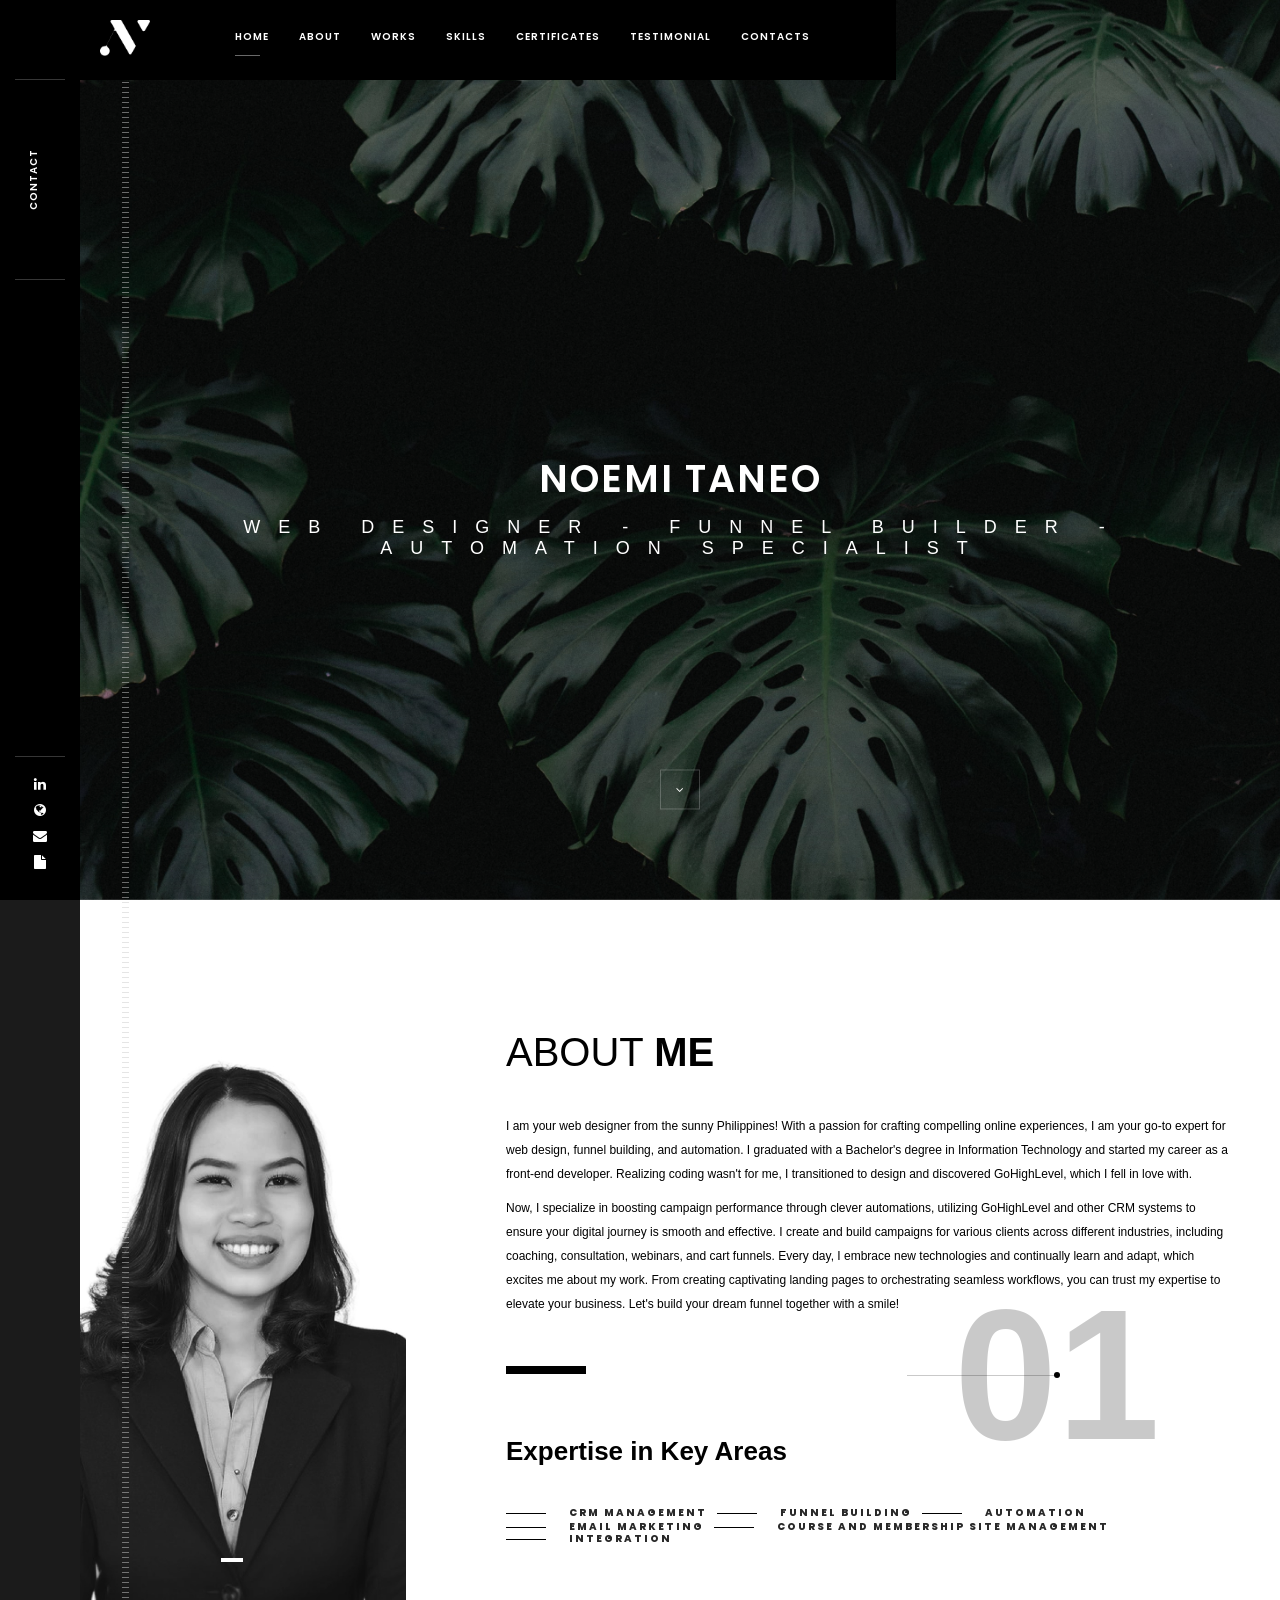
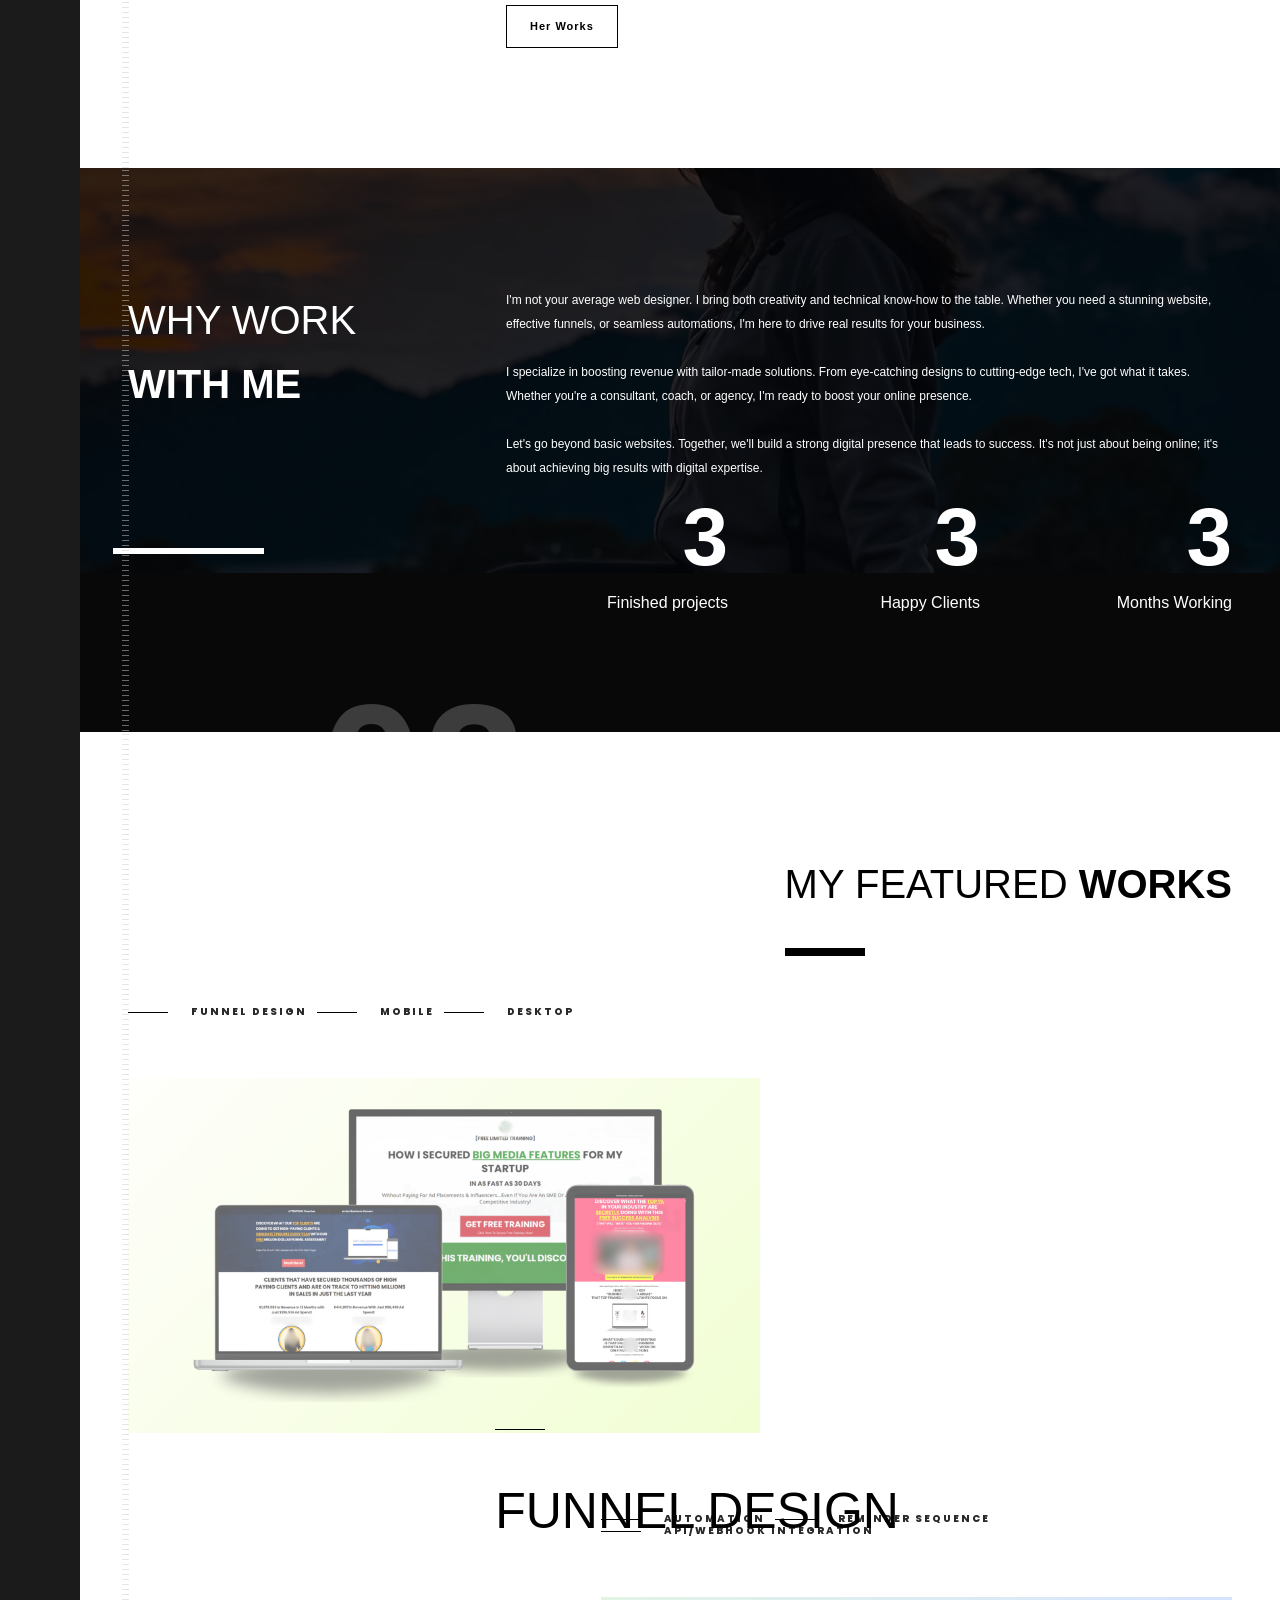
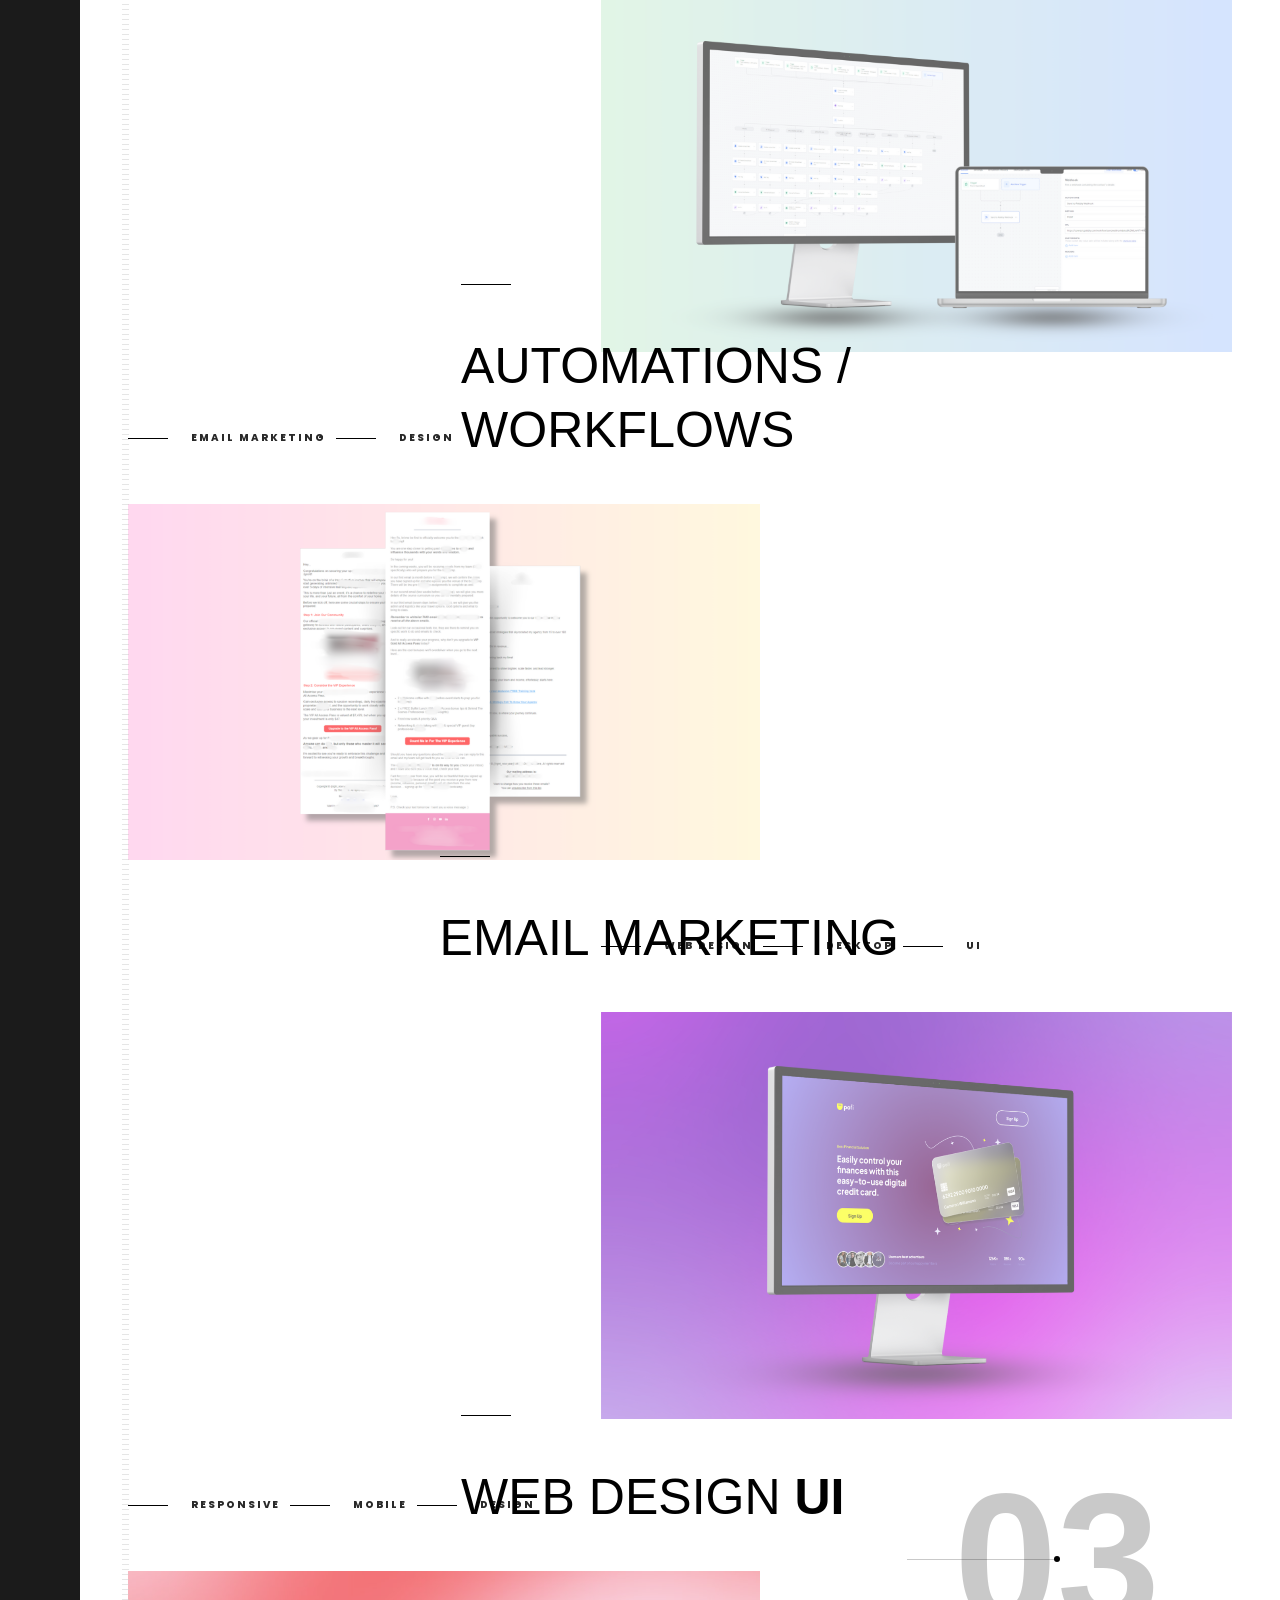
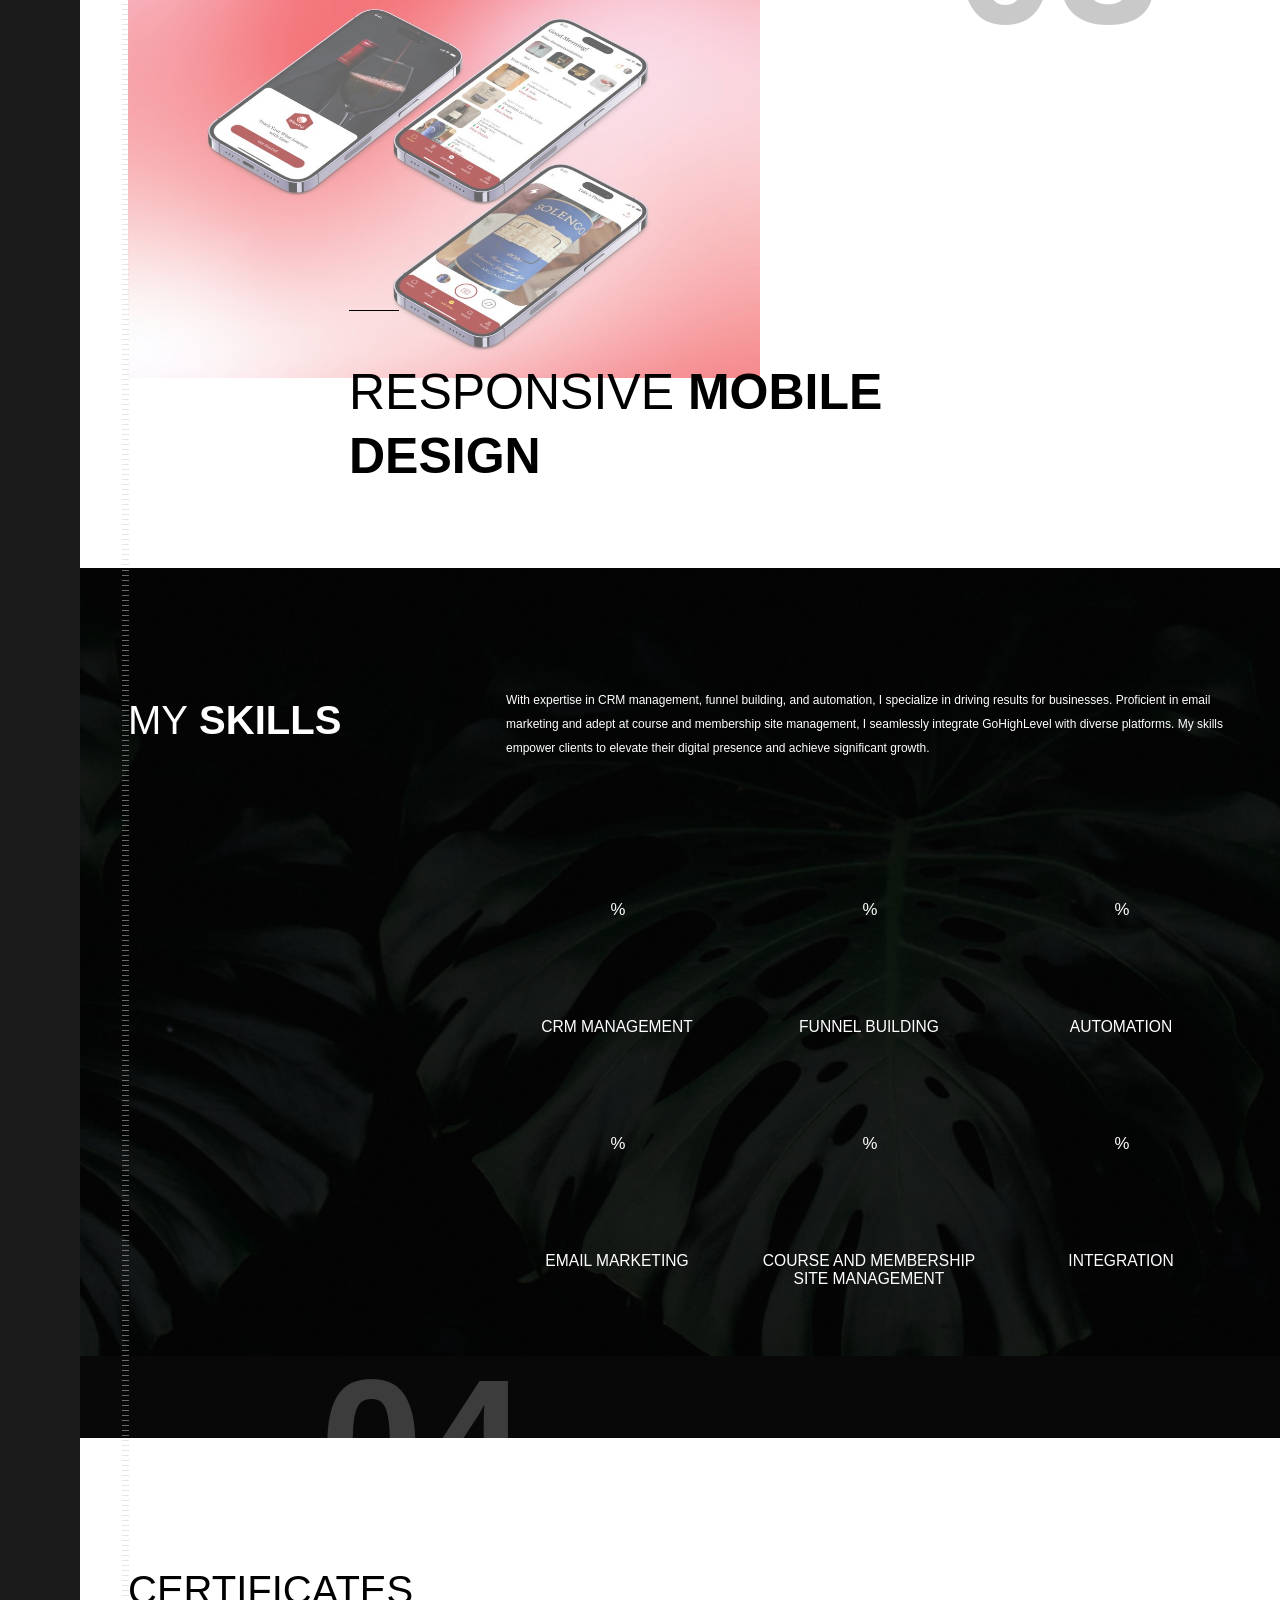
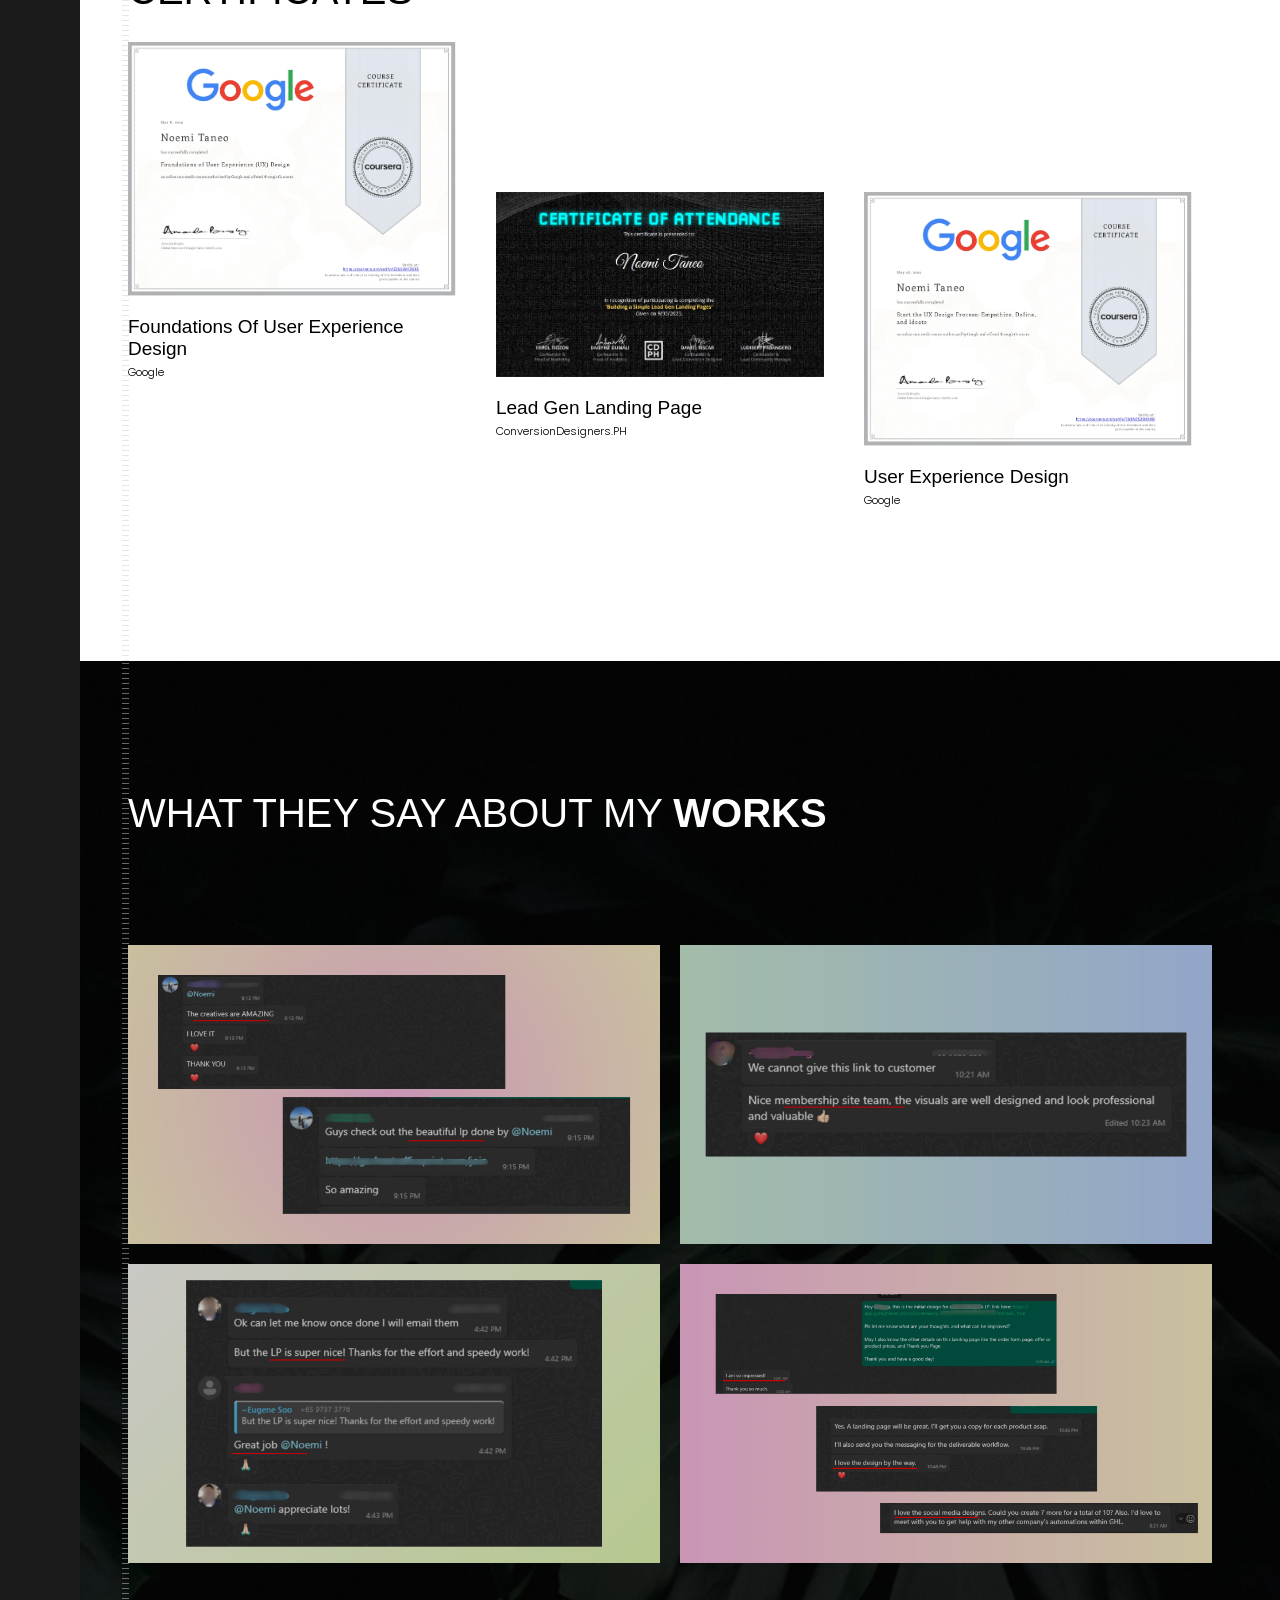
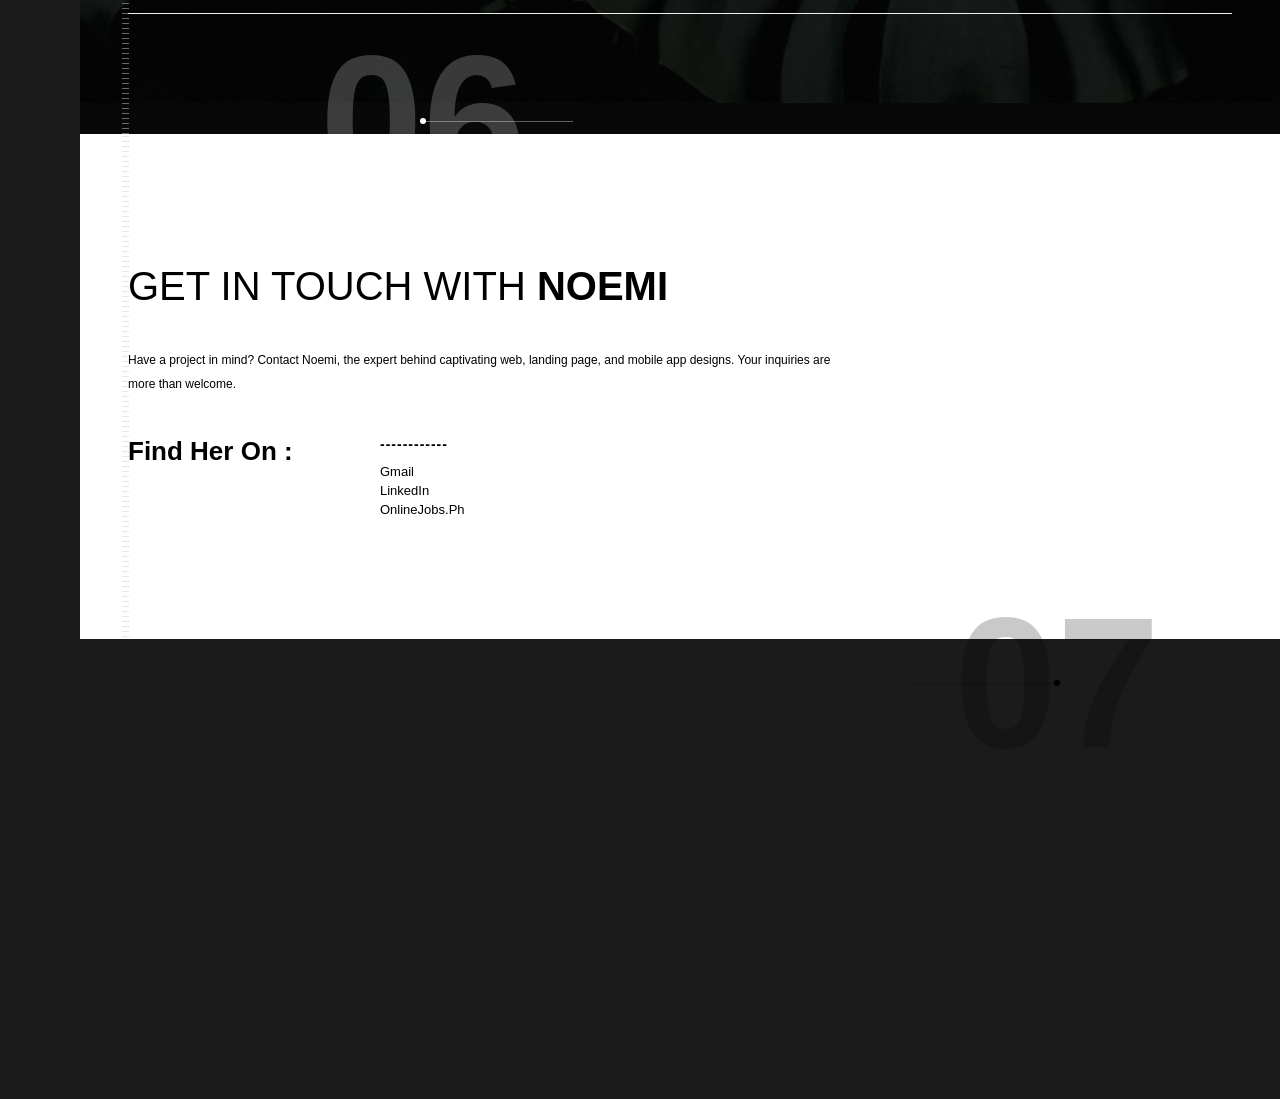
<file: index.html>
<!DOCTYPE html>
<html lang="en">
  <head>
    <!--=============== basic  ===============-->
    <meta charset="UTF-8" />
    <title>Noemi Taneo | Web Designer and Automation Specialist</title>
    <meta
      name="viewport"
      content="width=device-width, initial-scale=1.0, minimum-scale=1.0, maximum-scale=1.0, user-scalable=no"
    />
    <meta name="robots" content="index, follow" />
    <meta name="keywords" content="Web Design, UI Designer, UX Designer, Funnel Builder, Automation Specialist, Gohighlevel, CRM Softwares" />
    <meta name="description" content="" />
    <!--=============== css  ===============-->
    <link type="text/css" rel="stylesheet" href="css/reset.css" />
    <link type="text/css" rel="stylesheet" href="css/plugins.css" />
    <link type="text/css" rel="stylesheet" href="css/style.css" />
    <!--=============== favicons ===============-->
    <link rel="shortcut icon" href="images/my_assets/logo/favicon.png" />
 
    <!-- Google tag (gtag.js) -->
<script async src="https://www.googletagmanager.com/gtag/js?id=G-FYTCQYRSRR"></script>
<script>
  window.dataLayer = window.dataLayer || [];
  function gtag(){dataLayer.push(arguments);}
  gtag('js', new Date());
  gtag('config', 'G-FYTCQYRSRR');
</script>

<!-- Hotjar Tracking Code for my site -->
<script>
    (function(h,o,t,j,a,r){
        h.hj=h.hj||function(){(h.hj.q=h.hj.q||[]).push(arguments)};
        h._hjSettings={hjid:3514133,hjsv:6};
        a=o.getElementsByTagName('head')[0];
        r=o.createElement('script');r.async=1;
        r.src=t+h._hjSettings.hjid+j+h._hjSettings.hjsv;
        a.appendChild(r);
    })(window,document,'https://static.hotjar.com/c/hotjar-','.js?sv=');
</script>

  </head>
  <body>
    <!-- loader -->
    <div class="loader">
      <div id="movingBallG">
        <div class="movingBallLineG"></div>
        <div id="movingBallG_1" class="movingBallG"></div>
      </div>
    </div>
    <!-- loader end -->
    <!--================= main start ================-->
    <div id="main">
      <!--=============== header ===============-->
      <header>
        <!-- header-inner  -->
        <div class="header-inner">
          <!-- header logo -->
          <div class="logo-holder">
            <a href="index.html"
              ><img src="images/my_assets/logo/logo_white.png" alt=""
            /></a>
          </div>
          <!-- header logo end -->
          <!-- mobile nav button -->
          <div class="nav-button-holder">
            <div class="nav-button vis-m">
              <span></span><span></span><span></span>
            </div>
          </div>
          <!-- mobile nav button end -->
          <!-- navigation  -->
          <div class="nav-holder">
            <nav class="scroll-nav">
              <ul>
                <li>
                  <a class="scroll-link" href="#sec1" data-bgtex="Home"
                    ><span>Home</span></a
                  >
                </li>
                <li>
                  <a class="scroll-link" href="#sec2" data-bgtex="About"
                    ><span>About</span></a
                  >
                </li>
                <li>
                  <a
                    class="scroll-link"
                    href="#sec3"
                    data-bgtex="Featured works"
                    ><span>Works</span></a
                  >
                </li>
                <li>
                  <a class="scroll-link" href="#sec4" data-bgtex="skills"
                    ><span>Skills</span></a
                  >
                </li>
                <li>
                  <a class="scroll-link" href="#sec5" data-bgtex="Certificates"
                    ><span>Certificates</span></a
                  >
                </li>
                <li>
                  <a class="scroll-link" href="#sec6" data-bgtex="Services"
                    ><span>Testimonial</span></a
                  >
                </li>
                <li>
                  <a class="scroll-link" href="#sec7" data-bgtex="Contact"
                    ><span>Contacts</span></a
                  >
                </li>
              </ul>
            </nav>
          </div>
          <!-- navigation  end -->
        </div>
        <!-- header-inner  end -->
      </header>
      <!--=============== wrapper ===============-->
      <div id="wrapper">
        <!-- content-holder  -->
        <div class="content-holder">
          <!-- content  -->
          <div class="content full-height" id="sec1">
            <!-- Hero section   -->
            <div class="hero-wrap">
              <!-- Hero image   -->
              <div
                class="bg"
                data-bg="images/my_assets/bg/BG_1.jpg"
                data-top-bottom="transform: translateY(300px);"
                data-bottom-top="transform: translateY(-300px);"
              ></div>
              <!-- Hero image   end -->
              <div class="overlay"></div>
              <!-- Hero text   -->
              <div class="hero-wrap-item center-item">
                <h2>NOEMI TANEO</h2>
                <h3>Web Designer - Funnel Builder - Automation Specialist</h3>
              </div>
              <!-- Hero text   end-->
              <a
                href="#sec2"
                class="hero-scroll-link custom-scroll-link"
                data-top-bottom="transform: translateY(50px);"
                data-bottom-top="transform: translateY(-50px);"
                ><i class="fa fa-angle-down"></i
              ></a>
            </div>
            <!-- Hero section   end -->
          </div>
          <!-- content end -->
          <!-- content  -->
          <div class="content" id="sec2">
            <section>
              <!-- section number   -->
              <div
                class="sect-subtitle right-align-dec"
                data-top-bottom="transform: translateY(200px);"
                data-bottom-top="transform: translateY(-200px);"
              >
                <span>01</span>
              </div>
              <!-- section number  end  -->
              <!--  container  -->
              <div class="container">
                <div class="row">
                  <div class="col-md-4">
                    <!-- single slider  -->
                    <div class="parallax-box slider-box">
                      <div class="single-slider-holder">
                        <div class="single-slider">
                          <!-- 1 -->
                          <div class="item">
                            <img src="images/my_assets/myface/me.jpg" alt="" />
                          </div>
                          <!-- 1 end-->
                        </div>
                      </div>
                    </div>
                  </div>
                  <div class="col-md-8">
                    <!-- section title  -->
                    <h2 class="section-title">
                      About 
                      <strong> Me</strong>
                    </h2>
                    <!-- section title  end -->
                    <p>
                      I am your web designer from the sunny Philippines! With a passion for crafting compelling online experiences, I am your go-to expert for web design, funnel building, and automation. I graduated with a Bachelor's degree in Information Technology and started my career as a front-end developer. Realizing coding wasn't for me, I transitioned to design and discovered GoHighLevel, which I fell in love with.
                    </p>
                    <p>
                      Now, I specialize in boosting campaign performance through clever automations, utilizing GoHighLevel and other CRM systems to ensure your digital journey is smooth and effective. I create and build campaigns for various clients across different industries, including coaching, consultation, webinars, and cart funnels. Every day, I embrace new technologies and continually learn and adapt, which excites me about my work. From creating captivating landing pages to orchestrating seamless workflows, you can trust my expertise to elevate your business. Let's build your dream funnel together with a smile!
                    </p>
                    <div class="process-box">
                      <h3>Expertise in Key Areas</h3>
                      <ul class="creat-list">
                        <li><a href="#">CRM Management</a></li>
                        <li><a href="#">Funnel Building</a></li>
                        <li><a href="#">Automation</a></li> <br>
                        <li><a href="#">Email Marketing</a></li>
                        <li><a href="#">Course and Membership Site Management</a></li>
                        <li><a href="#">Integration</a></li>
                      </ul>
                    </div>
                    <a href="#sec3" class="btn anim-button fl-l"
                      ><span>Her Works</span
                      ><i class="fa fa-long-arrow-right"></i
                    ></a>
                  </div>
                </div>
              </div>
              <!--  container end  -->
            </section>
          </div>
          <!-- content  end  -->
          <!-- content   -->
          <div class="content dark-bg">
            <!-- section number   -->
            <div
              class="sect-subtitle left-align-dec"
              data-top-bottom="transform: translateY(-200px);"
              data-bottom-top="transform: translateY(200px);"
            >
              <span>02</span>
            </div>
            <!-- section number   end -->
            <!-- parallax image  -->
            <div class="parallax-inner">
              <div
                class="bg"
                data-bg="images/my_assets/bg/BG_4.jpg"
                data-top-bottom="transform: translateY(300px);"
                data-bottom-top="transform: translateY(-300px);"
              ></div>
              <div class="overlay"></div>
            </div>
            <!-- parallax image  end -->
            <section>
              <!--  container  -->
              <div class="container">
                <div class="row">
                  <div class="col-md-4">
                    <h2 class="section-title">
                   Why work <strong><br> With Me </strong>
                    </h2>
                  </div>
                  <div class="col-md-8">
                    <p>
                      I'm not your average web designer. I bring both creativity and technical know-how to the table. Whether you need a stunning website, effective funnels, or seamless automations, I'm here to drive real results for your business.
<br><br>
I specialize in boosting revenue with tailor-made solutions. From eye-catching designs to cutting-edge tech, I've got what it takes. Whether you're a consultant, coach, or agency, I'm ready to boost your online presence.
<br><br>
Let's go beyond basic websites. Together, we'll build a strong digital presence that leads to success. It's not just about being online; it's about achieving big results with digital expertise.
                    </p>
                  </div>
                </div>
                <div class="row">
                  <div class="col-md-4"></div>
                  <div class="col-md-8">
                    <!-- facts   -->
                    <div class="inline-facts-holder row">
                      <!-- 1 -->
                      <div class="inline-facts col-md-4">
                        <div class="milestone-counter">
                          <div class="stats animaper">
                            <div class="num" data-content="16" data-num="7">
                              0
                            </div>
                          </div>
                        </div>
                        <h6>Finished projects</h6>
                      </div>
                      <!-- 3 -->
                      <div class="inline-facts col-md-4">
                        <div class="milestone-counter">
                          <div class="stats animaper">
                            <div class="num" data-content="9" data-num="7">
                              0
                            </div>
                          </div>
                        </div>
                        <h6>Happy Clients</h6>
                      </div>
                      <!-- 3 -->
                      <div class="inline-facts col-md-4">
                        <div class="milestone-counter">
                          <div class="stats animaper">
                            <div class="num" data-content="12" data-num="7">
                              0
                            </div>
                          </div>
                        </div>
                        <h6>Months Working</h6>
                      </div>
                    </div>
                    <!-- facts   end -->
                  </div>
                </div>
              </div>
              <!--  container  end -->
            </section>
          </div>
          <!-- content  end  -->
          <!-- content   -->
          <div class="content" id="sec3">
            <section>
              <!-- section number     -->
              <div
                class="sect-subtitle right-align-dec"
                data-top-bottom="transform: translateY(200px);"
                data-bottom-top="transform: translateY(-200px);"
              >
                <span>03</span>
              </div>
              <!-- section number   end -->
              <!--  container  -->
              <div class="container">
                <!--  section title -->
                <div class="row">
                  <div class="col-md-12">
                    <h2 class="section-title algn-right dec-title">
                      <span>My Featured <strong> Works </strong></span>
                    </h2>
                  </div>
                </div>
                <!--  section title end  -->
                <!--  Parallax items  -->

                 <!--  Her works  -->
                <!-- 1 -->
                <div class="row">
                  <div class="col-md-7">
                    <div class="parallax-item left-direction">
                      <div class="paralax-media">
                        <ul class="creat-list">
                          <li><a href="#">Funnel Design</a></li>
                          <li><a href="#">Mobile</a></li>
                          <li><a href="#">Desktop</a></li>
                        </ul>
                        <div class="paralax-wrap">
                          <img
                            src="images/my_assets/works/Landing Page.png"
                            class="respimg"
                            alt=""
                          />
                        </div>
                      </div>
                      <div
                        class="parallax-deck"
                        data-top-bottom="transform: translateY(-200px);"
                        data-bottom-top="transform: translateY(200px);"
                      >
                        <div class="parallax-deck-item">
                          <h3>
                            Funnel Design
                          </h3>
                          <!-- <a
                            href="portfolio-single.html"
                            class="btn anim-button fl-l"
                            ><span>View Project</span
                            ><i class="fa fa-long-arrow-right"></i
                          ></a> -->
                        </div>
                      </div>
                    </div>
                  </div>
                  <div class="col-md-5"></div>
                </div>
                <!-- 1 end-->
                <!-- 2 -->
                <div class="row">
                  <div class="col-md-5"></div>
                  <div class="col-md-7">
                    <div class="parallax-item right-direction">
                      <div class="paralax-media">
                        <ul class="creat-list">
                          <li><a href="#">Automation</a></li>
                          <li><a href="#">Reminder Sequence</a></li>
                          <li><a href="#">API/Webhook Integration</a></li>
                        </ul>
                        <div class="paralax-wrap">
                          <img
                            src="images/my_assets/works/Automation.png"
                            class="respimg"
                            alt=""
                          />
                        </div>
                      </div>
                      <div
                        class="parallax-deck"
                        data-top-bottom="transform: translateY(-200px);"
                        data-bottom-top="transform: translateY(200px);"
                      >
                        <div class="parallax-deck-item">
                          <h3>
                            Automations / Workflows
                           </h3>
                          <!-- <a
                            href="portfolio-single.html"
                            class="btn anim-button fl-l"
                            ><span>View Project</span
                            ><i class="fa fa-long-arrow-right"></i
                          ></a> -->
                        </div>
                      </div>
                    </div>
                  </div>
                </div>
                <!-- 2 end-->
                <!-- 3 -->
                <div class="row">
                  <div class="col-md-7">
                    <div class="parallax-item left-direction">
                      <div class="paralax-media">
                        <ul class="creat-list">
                          <li><a href="#">Email Marketing</a></li>
                          <li><a href="#">Design</a></li>
                        
                        </ul>
                        <div class="paralax-wrap">
                          <img
                            src="images/my_assets/works/Email Design.png"
                            class="respimg"
                            alt=""
                          />
                        </div>
                      </div>
                      <div
                        class="parallax-deck"
                        data-top-bottom="transform: translateY(-200px);"
                        data-bottom-top="transform: translateY(200px);"
                      >
                        <div class="parallax-deck-item">
                          <h3>Email Marketing </h3>
                          <!-- <a
                            href="portfolio-single.html"
                            class="btn anim-button fl-l"
                            ><span>View Project</span
                            ><i class="fa fa-long-arrow-right"></i
                          ></a> -->
                        </div>
                      </div>
                    </div>
                  </div>
                  <div class="col-md-5"></div>
                </div>
                <!-- 3 end-->
   <!-- For Fun Design -->
            
                <!-- 4-->
                <div class="row">
                  <div class="col-md-5"></div>
                  <div class="col-md-7">
                    <div class="parallax-item right-direction">
                      <div class="paralax-media">
                        <ul class="creat-list">
                          <li><a href="#">Web Design</a></li>
                          <li><a href="#">Desktop</a></li>
                          <li><a href="#">UI</a></li>
                        </ul>
                        <div class="paralax-wrap">
                          <img
                            src="images/my_assets/works/4.png"
                            class="respimg"
                            alt=""
                          />
                        </div>
                      </div>
                      <div
                        class="parallax-deck"
                        data-top-bottom="transform: translateY(-200px);"
                        data-bottom-top="transform: translateY(200px);"
                      >
                        <div class="parallax-deck-item">
                          <h3>
                            Web Design
                            <strong> UI </strong>
                          </h3>
                          <!-- <a
                            href="portfolio-single.html"
                            class="btn anim-button fl-l"
                            ><span>View Project</span
                            ><i class="fa fa-long-arrow-right"></i
                          ></a> -->
                        </div>
                      </div>
                    </div>
                  </div>
                </div>
                <!-- 4 end-->
                <!-- 5 -->
                <div class="row">
                  <div class="col-md-7">
                    <div class="parallax-item left-direction">
                      <div class="paralax-media">
                        <ul class="creat-list">
                          <li><a href="#">Responsive</a></li>
                          <li><a href="#">Mobile</a></li>
                          <li><a href="#">Design</a></li>
                        </ul>
                        <div class="paralax-wrap">
                          <img
                            src="images/my_assets/works/3.jpg"
                            class="respimg"
                            alt=""
                          />
                        </div>
                      </div>
                      <div
                        class="parallax-deck"
                        data-top-bottom="transform: translateY(-200px);"
                        data-bottom-top="transform: translateY(200px);"
                      >
                        <div class="parallax-deck-item">
                          <h3>Responsive <strong>Mobile Design</strong></h3>
                          <!-- <a
                            href="portfolio-single.html"
                            class="btn anim-button fl-l"
                            ><span>View Project</span
                            ><i class="fa fa-long-arrow-right"></i
                          ></a> -->
                        </div>
                      </div>
                    </div>
                  </div>
                  <div class="col-md-5"></div>
                </div>
                <!-- 5 end-->
              </div>
              <!--  container  end -->
            </section>
          </div>
          <!-- content end -->
          <!-- content  -->
          <div class="content dark-bg" id="sec4">
            <div
              class="sect-subtitle left-align-dec"
              data-top-bottom="transform: translateY(-200px);"
              data-bottom-top="transform: translateY(200px);"
            >
              <span>04</span>
            </div>
            <!-- parallax image  -->
            <div class="parallax-inner">
              <div
                class="bg"
                data-bg="images/my_assets/bg/BG_1.jpg"
                data-top-bottom="transform: translateY(300px);"
                data-bottom-top="transform: translateY(-300px);"
              ></div>
              <div class="overlay"></div>
            </div>
            <!-- parallax image  end-->
            <section>
              <div class="container">
                <div class="row">
                  <div class="col-md-4">
                    <h2 class="section-title">My<strong> Skills</strong></h2>
                  </div>
                  <div class="col-md-8">
                    <p>
                      With expertise in CRM management, funnel building, and automation, I specialize in driving results for businesses. Proficient in email marketing and adept at course and membership site management, I seamlessly integrate GoHighLevel with diverse platforms. My skills empower clients to elevate their digital presence and achieve significant growth.
                    </p>
                   
                  </div>
                </div>
                <div class="row">
                  <div class="col-md-4"></div>
                  <div class="col-md-8">
                    <!-- skills  -->
                    <div
                      class="piechart-holder animaper"
                      data-skcolor="rgba(255,255,255,0.31)"
                    >
                      <div class="row">
                        <!-- 1  -->
                        <div class="piechart col-md-4">
                          <span class="chart" data-percent="85">
                            <span class="percent"></span>
                          </span>
                          <div class="clearfix"></div>
                          <div class="skills-description">
                            <h4>CRM Management</h4>
                          </div>
                        </div>
                        <!-- 1 end -->
                        <!-- 2  -->
                        <div class="piechart col-md-4">
                          <span class="chart" data-percent="88">
                            <span class="percent"></span>
                          </span>
                          <div class="clearfix"></div>
                          <div class="skills-description">
                            <h4>Funnel Building</h4>
                          </div>
                        </div>
                        <!-- 2 end  -->
                        <!-- 3  -->
                        <div class="piechart col-md-4">
                          <span class="chart" data-percent="87">
                            <span class="percent"></span>
                          </span>
                          <div class="clearfix"></div>
                          <div class="skills-description">
                            <h4>Automation</h4>
                          </div>
                        </div>
                        <!-- 3  end-->
                        <!-- 4  -->
                        <div class="piechart col-md-4">
                          <span class="chart" data-percent="84">
                            <span class="percent"></span>
                          </span>
                          <div class="clearfix"></div>
                          <div class="skills-description">
                            <h4>Email Marketing</h4>
                          </div>
                        </div>
                        <!-- 4  end-->
                        <!-- 5  -->
                        <div class="piechart col-md-4">
                          <span class="chart" data-percent="83">
                            <span class="percent"></span>
                          </span>
                          <div class="clearfix"></div>
                          <div class="skills-description">
                            <h4>Course and Membership Site Management</h4>
                          </div>
                        </div>
                        <!-- 5  end-->
                        <!-- 6  -->
                        <div class="piechart col-md-4">
                          <span class="chart" data-percent="82">
                            <span class="percent"></span>
                          </span>
                          <div class="clearfix"></div>
                          <div class="skills-description">
                            <h4>Integration</h4>
                          </div>
                        </div>
                        <!-- 6  end-->
                      </div>
                    </div>
                    <!-- skills  end-->
                  </div>
                </div>
              </div>
            </section>
          </div>
          <!-- content end-->
          <!-- content-->
          <div class="content" id="sec5">
            <section>
              <div
                class="sect-subtitle right-align-dec"
                data-top-bottom="transform: translateY(200px);"
                data-bottom-top="transform: translateY(-200px);"
              >
                <span>05</span>
              </div>
              <div class="container">
                <div class="row">
                  <div class="col-md-12">
                    <h2 class="section-title dec-title">
                      <span>Certificates</strong></span>
                    </h2>
                  </div>
                </div>
                <div class="row">
                  <div class="col-md-12">
                    <!-- team -->
                    <ul class="team-holder">
                      <!-- 1 -->
                      <li>
                        <div
                          class="team-box"
                          data-top-bottom="transform: translateY(100px);"
                          data-bottom-top="transform: translateY(-100px);"
                        >
                          <div class="team-photo">
                            <div class="overlay"></div>

                            <img
                              src="images/my_assets/myface/2.jpg"
                              alt=""
                              class="respimg"
                            />
                          </div>
                          <div class="team-info">
                            <h3>
                              <a href="#"
                                >Foundations Of User Experience Design</a
                              >
                            </h3>
                            <h4>Google</h4>
                          </div>
                        </div>
                      </li>
                      <!-- 1 end  -->
                      <!-- 2 -->
                       <li>
                        <div
                          class="team-box"
                          data-top-bottom="transform: translateY(-50px);"
                          data-bottom-top="transform: translateY(50px);"
                        >
                          <div class="team-photo">
                            <div class="overlay"></div>

                            <img
                              src="images/my_assets/myface/1.png"
                              alt=""
                              class="respimg"
                            />
                          </div>
                          <div class="team-info">
                            <h3>
                              <a href="#">Lead Gen Landing Page</a>
                            </h3>
                            <h4>ConversionDesigners.PH</h4>
                          </div>
                        </div>
                      </li>
                     
                      <!-- 2 end  -->
                      <!-- 3 -->
                      <li>
                        <div
                          class="team-box"
                          data-top-bottom="transform: translateY(-50px);"
                          data-bottom-top="transform: translateY(50px);"
                        >
                          <div class="team-photo">
                            <div class="overlay"></div>

                            <img
                              src="images/my_assets/myface/3.jpg"
                              alt=""
                              class="respimg"
                            />
                          </div>
                          <div class="team-info">
                            <h3>
                              <a href="#"
                                >User Experience Design</a
                              >
                            </h3>
                            <h4>Google</h4>
                          </div>
                        </div>
                      </li>
                      <!-- 3 end  -->
                    </ul>
                    <!-- team end  -->
                  </div>
                </div>
              </div>
            </section>
          </div>
          <!-- content end -->
          <!-- content  -->
          <div class="content dark-bg" id="sec6">
            <div
              class="sect-subtitle left-align-dec"
              data-top-bottom="transform: translateY(-200px);"
              data-bottom-top="transform: translateY(200px);"
            >
              <span>06</span>
            </div>
            <!-- parallax image  -->
            <div class="parallax-inner">
              <div
                class="bg"
                data-bg="images/my_assets/bg/BG_1.jpg"
                data-top-bottom="transform: translateY(300px);"
                data-bottom-top="transform: translateY(-300px);"
              ></div>
              <div class="overlay"></div>
            </div>
            <!-- parallax image  end-->
            <section>
              <div class="container">
                <div class="row">
                  <div class="col-md-8">
                    <h2 class="section-title">What they say about my <strong> works </strong></h2>
                  </div>
                </div>
                <div class="services-holder">
                  <!-- 1 -->
                  <a class="serv-item" href="#">
                    <div class="serv-item-inner">
                      <img src="images/my_assets/works/C1.png" alt="" />
                      <div class="ser-title">
                        <!-- <h3>Lo-Fi & Hi-Fi Wireframe</h3> -->
                      </div>
                    </div>
                  </a>
                  <!-- 1 end-->
                  <!-- 2 -->
                  <a class="serv-item" href="#">
                    <div class="serv-item-inner">
                      <img src="images/my_assets/works/C2.png" alt="" />
                      <div class="ser-title">
                        <!-- <h3>Website Design</h3> -->
                      </div>
                    </div>
                  </a>
                  <!-- 2 end -->
                  <!-- 3 -->
                  <a class="serv-item" href="#">
                    <div class="serv-item-inner">
                      <img src="images/my_assets/works/C3.png" alt="" />
                      <div class="ser-title">
                        <!-- <h3>Mobile UI Design</h3> -->
                      </div>
                    </div>
                  </a>
                  <!-- 3 end -->
                  <!-- 4 -->
                  <a class="serv-item" href="#">
                    <div class="serv-item-inner">
                      <img src="images/my_assets/works/C4.png" alt="" />
                      <div class="ser-title">
                        <!-- <h3>High-Converting Landing Page Design</h3> -->
                      </div>
                    </div>
                  </a>
                  <!-- 4 end-->
                </div>
              </div>
            </section>
          </div>
          <!-- content end -->
          <!-- content  -->
          <div class="content" id="sec7">
            <div
              class="sect-subtitle right-align-dec"
              data-top-bottom="transform: translateY(-200px);"
              data-bottom-top="transform: translateY(200px);"
            >
              <span>07</span>
            </div>
            <section>
              <div class="container">
                <div class="row">
                  <div class="col-md-8">
                    <h2 class="section-title">
                      Get in touch with <strong> Noemi </strong>
                    </h2>
                    <p>
                      Have a project in mind? Contact Noemi, the expert behind
                      captivating web, landing page, and mobile app designs.
                      Your inquiries are more than welcome.
                    </p>
                  </div>
                </div>
                <div class="row">
                  <div class="col-md-8">
                    <div class="contact-details">
                      <div class="row">
                        <div class="col-md-4">
                          <h3 class="bold-title">Find Her On :</h3>
                        </div>

                        <div class="col-md-4">
                          <h4>------------</h4>
                          <ul>
                            <li>
                              <a href="mailto:taneonoemi@gmail.com">Gmail</a>
                            </li>
                            <li>
                              <a href="https://www.linkedin.com/in/noemi-taneo/"
                                >LinkedIn
                              </a>
                            </li>
                            <li>
                              <a
                                href="https://www.onlinejobs.ph/jobseekers/info/1361675"
                                >OnlineJobs.Ph</a
                              >
                            </li>
                          </ul>
                        </div>
                      </div>
                    </div>
                    <!-- contact form -->
                    <!-- <div class="contact-form-holder">
                      <div id="contact-form">
                        <div id="message"></div>
                        <form method="post" action="php/contact2.php" name="contact-form" id="contact-form">
                          <input name="name" type="text" id="name" placeholder="Name" required>
                          <input name="email" type="text" id="email" onClick="this.select()" value="E-mail" required />
                          <textarea name="comments" id="comments" placeholder="Message" required></textarea>
                          <button type="submit" id="submit">Send Message</button>
                        </form>
                      </div>
                    </div> -->
                    <!-- contact form  end-->
                  </div>
                </div>
              </div>
            </section>
          </div>
          <!-- content end -->
          <!-- content footer-->
          <div class="height-emulator"></div>
          <footer class="content-footer">
            <!--  container  -->
            <div class="container">
              <div class="row">
                <div class="col-md-6">
                  <!-- Footer logo -->
                  <div class="footer-item footer-logo">
                    <a href="index.html"
                      ><img src="images/my_assets/logo/logo_white.png" alt=""
                    /></a>
                    <p>
                      Noemi excels from concept to reality, blending traditions
                      into innovative designs. With a focus on you, she crafts
                      projects that truly reflect your essence.
                    </p>
                  </div>
                  <!-- Footer logo end -->
                </div>
                <!-- Footer info -->
                <div class="col-md-2">
                  <div class="footer-item">
                    <h4 class="text-link">WhatsApp</h4>
                    <ul>
                      <li><a href="#">+639517998691</a></li>
                    </ul>
                  </div>
                </div>
                <!-- Footer info end-->
                <!-- Footer info -->
                <div class="col-md-2">
                  <div class="footer-item">
                    <h4 class="text-link">Write</h4>
                    <ul>
                      <li>
                        <a href="mailto:taneonoemi@gmail.com"
                          >taneonoemi@gmail.com</a
                        >
                      </li>
                    </ul>
                  </div>
                </div>
                <!-- Footer info-->
                <!-- Footer info end-->
                <div class="col-md-2">
                  <div class="footer-item">
                    <h4 class="text-link">Visit</h4>
                    <ul>
                      <li><span>Leyte, Philippines</span></li>
                      <li><a href="" target="_blank">View on map</a></li>
                    </ul>
                  </div>
                </div>
                <!-- Footer info end-->
              </div>
              <!-- Footer copyright -->
              <div class="row">
                <div class="col-md-6"></div>
                <div class="col-md-6">
                  <div class="footer-wrap">
                    <span class="copyright">
                      &#169; Noemi 2024. All rights reserved.
                    </span>
                    <span class="to-top">To Top</span>
                  </div>
                </div>
              </div>
              <!-- Footer copyright end -->
            </div>
            <!--  container  end -->
            <!-- Hover animation  -->
            <canvas class="particular"></canvas>
            <!-- Hover animation  end -->
          </footer>
          <!-- content footer end -->
          <!-- share  -->
          <div class="share-inner">
            <div
              class="share-container isShare"
              data-share="['facebook','googleplus','twitter','linkedin']"
            ></div>
            <div class="close-share"></div>
          </div>
          <!-- share end -->
        </div>
        <!-- content-holder  end-->
      </div>
      <!-- wrapper end -->
      <!-- Fixed footer -->
      <footer class="fixed-footer">
        <div class="footer-social">
          <ul>
            <li>
              <a href="https://www.linkedin.com/in/noemi-taneo/"" target="_blank"><i class="fa fa-linkedin"></i></a>
            </li>
            <li>
              <a href="https://www.onlinejobs.ph/jobseekers/info/1361675" target="_blank"><i class="fa fa-globe"></i></a>
            </li>
            <li>
              <a href="mailto:taneonoemi@gmail.com" target="_blank"><i class="fa fa-envelope"></i></a>
            </li>
            <li>
              <a href="https://drive.google.com/file/d/1GWWxRsvai7RwTXCuaTDFmmMCckqXpIFx/view?usp=sharing" target="_blank"><i class="fa fa-file"></i></a>
            </li>

          </ul>
        </div>
        <!-- Header  title -->
        <div class="footer-title">
          <h2>Home</h2>
        </div>
        <!-- Header  title  end-->
      </footer>
      <!-- Fixed footer end-->
    </div>
    <!-- Main end -->
  <!--=============== google map ===============-->
    <script
      type="text/javascript"
      src="http://maps.google.com/maps/api/js?sensor=false"
    ></script>
    <!--=============== scripts  ===============-->
    <script type="text/javascript" src="js/jquery.min.js"></script>
    <script type="text/javascript" src="js/plugins.js"></script>
    <script type="text/javascript" src="js/scripts.js"></script>
    <script type="text/javascript" src="js/map.js"></script>
  </body>
</html>
</file>
<file: css/style.css>
@charset "utf-8";
/*====================================== 
 [ -Main Stylesheet-
  Theme: Monolit
  Version: 1.0
  Last change: 15/02/2016 ]
  	+++Fonts +++
	++++General Styles++++
	++++Typography ++++
	++++Page preload ++++
	++++Content Styles ++++
	++++Responsive iframes ++++
	++++ Item hover++++
	++++Header++++
	++++Navigation ++++
	++++Home+++++
	++++Page title +++++
	++++Services ++++
	++++Portfolio++++
	++++Skills ++++
	++++Team ++++
	++++Footer++++
	++++Map ++++
	++++Contact ++++
	++++Facts ++++
	++++blog ++++
	++++Share ++++
	++++Responsive ++++
*/
/*-------------Import fonts ---------------------------------------*/
@import url("https://fonts.googleapis.com/css2?family=Poppins:ital,wght@0,100;0,200;0,300;0,400;1,700;1,900&display=swap");
/*-------------General Style---------------------------------------*/
html {
  height: 100%;
  overflow-x: hidden !important;
}
body {
  margin: 0;
  padding: 0;
  font-family: "Roboto", sans-serif;
  font-weight: 400;
  font-size: 12px;
  color: #000;
  background: #1b1b1b;
  height: 100%;
  text-align: center;
}
@-o-viewport {
  width: device-width;
}
@-ms-viewport {
  width: device-width;
}
@viewport {
  width: device-width;
}

/*--------------Typography--------------------------------------*/
h1 {
  font-size: 4.46666666667em;
  text-transform: uppercase;
  font-weight: 400;
  line-height: 1.17em;
}
h2 {
  font-size: 3.2em;
  font-weight: 300;
}
h3 {
  font-size: 1em;
}
h4 {
  font-size: 0.9em;
  font-weight: 200;
}
h5 {
  font-size: 0.8em;
  font-weight: 200;
}
h6 {
  font-size: 0.6em;
  font-weight: 200;
}
p {
  text-align: left;
  font-size: 12px;
  line-height: 24px;
  padding-bottom: 10px;
}
blockquote {
  float: left;
  padding: 10px 20px;
  margin: 0 0 20px;
  font-size: 17.5px;
  border-left: 15px solid #eee;
}
blockquote p {
  font-family: Georgia, "Times New Roman", Times, serif;
  font-style: italic;
  color: #494949;
}
/* ---------Page preload--------------------------------------*/
.loader {
  position: fixed;
  top: 50% !important;
  left: 50%;
  width: 105px;
  height: 8px;
  z-index: 100;
  font-size: 34px;
  opacity: 0.8;
  margin: -4px 0 0 -53px;
}
#movingBallG {
  position: relative;
  width: 105px;
  height: 8px;
}
.movingBallLineG {
  position: absolute;
  left: 0px;
  top: 3px;
  height: 1px;
  width: 105px;
  background: rgba(255, 255, 255, 0.21);
}
.movingBallG {
  background: #fff;
  position: absolute;
  top: 0;
  left: 0;
  width: 8px;
  height: 8px;
  border-radius: 4px;
  animation-name: bounce_movingBallG;
  animation-duration: 1.3s;
  animation-iteration-count: infinite;
  animation-direction: linear;
}
@keyframes bounce_movingBallG {
  0% {
    left: 0px;
  }
  50% {
    left: 97px;
  }
  100% {
    left: 0px;
  }
}
/* ---------Content Styles--------------------------------------*/
#main {
  height: 100%;
  width: 100%;
  position: absolute;
  float: left;
  top: 0;
  left: 0;
  z-index: 2;
  opacity: 0;
}
#wrapper {
  height: 100%;
  margin-left: 0;
  vertical-align: top;
  position: absolute;
  left: 0;
  top: 0;
  right: 0;
  z-index: 2;
  width: 100%;
}
.content-holder {
  vertical-align: top;
  position: absolute;
  left: 0;
  top: 0;
  right: 0;
  z-index: 2;
  height: 100%;
  padding: 0 0 0 80px;
  transition: all 400ms linear;
}
.container {
  max-width: 1224px;
  width: 92%;
  margin: 0 auto;
  position: relative;
  z-index: 2;
}
.content {
  width: 100%;
  position: relative;
  z-index: 3;
  float: left;
  background: #fff;
}
.pad-con {
  padding-top: 80px;
}
.content:before {
  content: "";
  position: absolute;
  display: block;
  top: 0;
  height: 100%;
  z-index: 20;
  width: 7px;
  left: 42px;
  background-repeat: repeat-y;
  background-image: url(../images/bg-dec.png);
  opacity: 0.5;
}
.no-bg-con:before {
  display: none;
}
.dark-bg {
  background: #1b1b1b;
}
.dark-bg .overlay {
  opacity: 0.7;
}
.full-height {
  height: 100%;
}
.parallax-inner {
  position: absolute;
  top: 0;
  left: 0;
  width: 100%;
  height: 100%;
  z-index: 1;
  overflow: hidden;
}
.parallax-inner .bg {
  height: 150%;
  top: -25%;
}
.bg {
  position: absolute;
  top: 0;
  left: 0;
  width: 100%;
  height: 100%;
  background-size: cover;
  background-attachment: scroll;
  background-position: center;
  background-repeat: repeat;
  background-origin: content-box;
}
.full-height-parallax {
  position: absolute;
  top: 0;
  left: 0;
  width: 100%;
  height: 100%;
  overflow: hidden;
  z-index: 2;
}
.respimg {
  width: 100%;
  height: auto;
}
.overlay {
  position: absolute;
  top: 0;
  left: 0;
  width: 100%;
  height: 100%;
  background: #000;
  opacity: 0.2;
}
section {
  float: left;
  width: 100%;
  position: relative;
  padding: 120px 0;
  overflow: hidden;
}
.parallax-section {
  padding: 250px 0;
}
.align-text {
  text-align: left;
}
.no-border {
  border: none !important;
}
.no-padding {
  padding: 0 !important;
}
.btn {
  float: left;
  padding: 12px 23px;
  line-height: 17px;
  letter-spacing: 2px;
  font-weight: 700;
  font-size: 11px;
  color: #000;
  letter-spacing: 1px;
  transition: all 400ms linear;
  border: 1px solid #000;
}
.btn:before {
  content: "";
  position: absolute;
  top: 0;
  left: 0;
  width: 0;
  height: 100%;
  background: #000;
  transition: all 200ms linear;
  z-index: -1;
  -webkit-transition-delay: 200ms; /* Safari */
  transition-delay: 200ms;
}
.btn:hover:before {
  width: 100%;
}
.btn:hover {
  color: #fff;
}
.anim-button {
  overflow: hidden;
  -moz-background-clip: padding;
  -webkit-background-clip: padding-box;
  background-clip: padding-box;
  vertical-align: middle;
  max-width: 100%;
  overflow: hidden;
  outline: none;
  width: auto;
}
.anim-button i {
  top: -100%;
  position: absolute;
  left: 0;
  width: 100%;
  height: 100%;
  line-height: 40px;
  text-align: center !important;
  font-size: 16px;
}
.wt-btn {
  color: #fff;
  border: 2px solid #fff;
}
.anim-button i,
.anim-button span {
  transition: all 200ms linear;
}
.anim-button span {
  float: left;
  width: 100%;
  position: relative;
  top: 0;
}
.anim-button:hover span {
  top: 100px;
}
.anim-button:hover i {
  top: 0;
}
.custom-link-holder {
  float: left;
  width: 100%;
  position: relative;
  margin-top: 50px;
  padding-top: 50px;
}
.custom-link-holder:before {
  content: "";
  position: absolute;
  top: 0;
  left: 0;
  width: 50%;
  height: 1px;
  background: #000;
}
.custom-link-holder a {
  float: none;
  display: inline-table;
}
.parallax-item,
.paralax-media {
  float: left;
  width: 100%;
  position: relative;
}
.parallax-item {
  margin-bottom: 70px;
}
.parallax-deck {
  position: absolute;
  bottom: 0;
  padding: 50px;
  z-index: 3;
}
.left-direction .parallax-deck {
  right: -30%;
}
.right-direction .parallax-deck {
  left: -30%;
}
.parallax-deck-item {
  float: left;
  max-width: 550px;
}
.paralax-wrap {
  float: left;
  width: 100%;
  opacity: 0.6;
  padding-top: 50px;
}
.parallax-deck-item h3 {
  font-size: 50px;
  line-height: 64px;
  text-transform: uppercase;
  float: left;
  text-align: left;
  width: 100%;
  color: #000;
  font-weight: 300;
  position: relative;
  -moz-box-sizing: border-box;
  -webkit-box-sizing: border-box;
  box-sizing: border-box;
  margin-bottom: 40px;
}
.parallax-deck-item h3:before {
  content: "";
  position: absolute;
  top: -50px;
  left: 0;
  width: 50px;
  height: 1px;
  background: #000;
}
.parallax-deck-item h3 strong {
  font-weight: bold;
}
.parallax-box {
  position: relative;
  left: -20%;
  z-index: -1;
  float: left;
  width: 100%;
}
.parallax-box.slider-box {
  z-index: 3;
}
.parallax-box.r-align {
  left: 20%;
}
.parallax-box img {
  opacity: 0.6;
}
.parallax-box.slider-box img {
  opacity: 1;
}
.parallax-dec {
  position: absolute;
  top: -30px;
  right: -30px;
  width: 100%;
  height: 100%;
  border: 2px solid #000;
  opacity: 0.8;
  z-index: -1;
}
.section-title {
  font-size: 40px;
  line-height: 64px;
  text-transform: uppercase;
  float: left;
  margin-bottom: 30px;
  text-align: left;
  width: 100%;
  color: #000;
  font-weight: 100;
  -moz-box-sizing: border-box;
  -webkit-box-sizing: border-box;
  box-sizing: border-box;
}
.section-title.dec-title {
  padding-bottom: 50px;
}
.section-title.dec-title span {
  position: relative;
}
.section-title.dec-title span:before {
  content: "";
  position: absolute;
  bottom: -50px;
  left: 0;
  width: 80px;
  height: 8px;
  background: #000;
}
.algn-right {
  text-align: right;
}
.dark-bg .section-title,
.dark-bg {
  color: #fff;
}
.section-title strong {
  font-weight: bold;
}
.particular {
  position: fixed;
  top: 0;
  left: 0;
  width: 100%;
  height: 100%;
  z-index: -1;
  display: none;
}
/* ---------responsive iframes--------------------------------------*/
.resp-video {
  position: relative;
  padding-bottom: 56.25%;
  padding-top: 30px;
  height: 0;
  overflow: hidden;
  margin-bottom: 20px;
}
.resp-video iframe,
.resp-video object,
.resp-video embed {
  position: absolute;
  top: 0;
  left: 0;
  width: 100%;
  height: 100%;
}
/*------item hover ------------------------------------------------*/
.box-item {
  float: left;
  width: 100%;
}
.box-item a {
  float: left;
  width: 100%;
  height: 100%;
  position: relative;
  overflow: hidden;
}
.box-item a img,
.serv-item img {
  position: relative;
  z-index: 1;
  transition: all 4000ms cubic-bezier(0.19, 1, 0.22, 1) 0ms;
}
.box-item a .overlay {
  opacity: 0;
  z-index: 2;
  transition: all 200ms linear;
}
.box-item a:hover .overlay {
  opacity: 0.3;
}
.box-item a:hover img {
  transform: scale(1.05);
}
/*------ Header  ------------------------------------------------*/
header {
  position: fixed;
  top: 0;
  left: 0;
  z-index: 20;
  height: 80px;
  width: 70%;
  background: #000;
  -webkit-transform: translate3d(0, 0, 0);
}
.fw-head {
  width: 100%;
}
header:before {
  content: "";
  position: absolute;
  bottom: 0;
  width: 50px;
  height: 1px;
  left: 15px;
  background: rgba(255, 255, 255, 0.21);
  transition: all 500ms linear;
}
.vis-header-b:before {
  width: 97%;
}
.header-inner {
  float: left;
  padding-left: 80px;
}
.logo-holder {
  float: left;
  position: relative;
  width: 90px;
  z-index: 21;
  top: 20px;
}
.logo-holder img {
  width: 55%;
  height: auto;
}
.dynamic-title {
  display: none;
}
/*------ navigation  ------------------------------------------------*/
.nav-holder {
  float: right;
  position: relative;
  top: 22px;
  left: 50px;
}
nav {
  position: relative;
  float: left;
  width: 100%;
}
nav li {
  float: left;
  position: relative;
}
nav li ul {
  margin: 30px 0 0 0;
  opacity: 0;
  visibility: hidden;
  position: absolute;
  min-width: 190px;
  padding-top: 58px;
  padding-bottom: 20px;
  left: 0;
  z-index: 0;
  background: rgba(0, 0, 0, 0.91);
  transition: all 0.2s ease-in-out;
}
nav li ul:before {
  content: "";
  position: absolute;
  bottom: 12px;
  left: 10px;
  right: 10px;
  background: rgba(255, 255, 255, 0.21);
  height: 1px;
}
nav li:hover > ul {
  opacity: 1;
  visibility: visible;
  margin: 0;
}
nav li ul li ul {
  top: 0;
  left: 100%;
  padding-top: 10px;
}
nav li ul li:hover > ul {
  opacity: 1;
  visibility: visible;
  left: 100%;
}
nav li ul li {
  float: none;
  display: block;
  border: 0;
}
nav li a {
  float: left;
  padding: 10px 15px;
  line-height: 1;
  font-size: 10px;
  text-transform: uppercase;
  letter-spacing: 1px;
  color: #fff;
  font-family: "Poppins", sans-serif;
  font-weight: 600;
  position: relative;
  z-index: 2;
  transition: all 100ms linear;
}
nav li ul a {
  width: 100%;
  text-align: left;
  padding: 9px 12px;
  font-weight: 300;
}
nav li a:before {
  content: "";
  position: absolute;
  bottom: -4px;
  left: 15px;
  width: 0;
  height: 1px;
  background: rgba(255, 255, 255, 0.41);
  transition: all 300ms linear;
}
nav li a.act-link:before {
  width: 25px;
}
nav li ul a:before {
  display: none;
}
nav li ul a.act-link {
  color: #000;
  font-weight: 600;
}
nav li a:hover {
  color: rgba(255, 255, 255, 0.61);
}
/*------ Home -------------------------------------------------*/
.hero-wrap {
  float: left;
  width: 100%;
  height: 100%;
  position: relative;
  overflow: hidden;
  z-index: 2;
}
.hero-wrap .overlay {
  z-index: 2;
}
.hero-wrap-item {
  float: left;
  width: 100%;
  position: relative;
  z-index: 12;
}
.center-item {
  top: 50%;
}
.nFound-page-wrap {
  top: 36%;
}
.hero-wrap-item h2 {
  color: #fff;
  font-size: 38px;
  text-transform: uppercase;
  font-weight: 600;
  letter-spacing: 2px;
  font-family: "Poppins", sans-serif;
  padding-bottom: 10px;
  position: relative;
  z-index: 12;
}
.hero-wrap-item h3,
.hero-wrap-item h3 a {
  color: #fff;
  font-size: 18px;
  text-transform: uppercase;
  font-weight: 200;
  letter-spacing: 18px;
  padding-left: 6px;
}
.hero-wrap-item h3 a {
  letter-spacing: 2px;
  font-size: ;
}
.nFound-Page {
  display: inline-table;
  font-size: 150px;
  text-transform: uppercase;
  color: #fff;
}
.hero-scroll-link {
  position: absolute;
  bottom: 50px;
  left: 50%;
  width: 40px;
  height: 40px;
  line-height: 40px;
  color: #fff;
  font-size: 12px;
  margin-left: -20px;
  z-index: 9;
  border: 1px solid rgba(255, 255, 255, 0.21);
}
.hero-wrap-image-slider-holder,
.slideshow-item {
  position: absolute;
  top: 0;
  left: 0;
  width: 100%;
  height: 100%;
  z-index: 1;
}
.hero-wrap-image-slider,
.hero-wrap-text-slider-holder,
.hero-wrap-text-slider,
.hero-wrap-text-slider-holder {
  position: relative;
  width: 100%;
  height: 100%;
  float: left;
}
.hero-wrap-image-slider-holder {
  background: #000;
}
.hero-wrap-text-slider-holder {
  z-index: 3;
}
.hero-link {
  margin-top: 30px;
  display: inline-table;
  padding: 10px 6px;
  color: #fff;
  border-top: 1px solid #fff;
  border-bottom: 1px solid #fff;
}
.hero-link:hover {
  color: rgba(255, 255, 255, 0.51);
}
.media-container {
  position: absolute;
  top: 0;
  left: 0;
  width: 100%;
  height: 100%;
  overflow: hidden;
  z-index: -1;
}
.video-mask {
  position: absolute;
  top: 0;
  left: 0;
  width: 100%;
  height: 100%;
  z-index: 1;
}
.mob-bg {
  display: none;
}
.video-holder {
  position: absolute;
  width: 100%;
  height: 100%;
  display: block;
  overflow: hidden !important;
  top: 0;
  left: 0;
  padding: 0 !important;
}
.video-holder iframe {
  position: absolute;
  top: -75px;
  left: 50%;
  width: 100%;
  height: 100%;
  display: block;
  overflow: hidden;
}
.fullwidth-slider-holder,
.single-slider-holder {
  float: left;
  width: 100%;
  position: relative;
}
.fullwidth-slider-holder .item {
  position: relative;
}
.full-width-holder {
  float: left;
  width: 100%;
  position: relative;
}
.single-slider-holder {
  margin-bottom: 20px;
}
.single-slider .item {
  position: relative;
}
article {
  float: left;
  margin-top: 10px;
  width: 100%;
  position: relative;
}
/*------ Page title  ------------------------------------------------*/
.page-title {
  float: left;
  width: 100%;
  position: relative;
  z-index: 5;
}
.page-title .creat-list a:before {
  background: #fff;
}
.page-title .creat-list {
  position: relative;
  top: 20px;
}
.parallax-section .page-title,
.parallax-section .creat-list a {
  color: #fff;
}
.page-title h2 {
  font-size: 40px;
  text-transform: uppercase;
  float: left;
  margin-bottom: 30px;
  text-align: left;
  width: 100%;
  color: #fff;
  font-weight: 100;
  text-align: left;
  position: relative;
  -moz-box-sizing: border-box;
  -webkit-box-sizing: border-box;
  box-sizing: border-box;
}
.page-title h2:before {
  content: "";
  position: absolute;
  bottom: -20px;
  left: 0;
  width: 80px;
  height: 4px;
  background: #fff;
}
.parallax-section .page-title {
  color: #fff;
}
.page-title h2 strong {
  font-weight: bold;
}
/*------ services  ------------------------------------------------*/
.services-holder {
  float: left;
  width: 100%;
  position: relative;
  margin-top: 60px;
  padding-bottom: 40px;
  border-bottom: 1px solid #eee;
}
.serv-item {
  float: left;
  width: 50%;
  position: relative;
  padding: 10px 20px 10px 0;
  overflow: hidden;
}
.serv-item img {
  position: relative;
  width: 100%;
  height: auto;
}
.serv-item-inner {
  float: left;
  width: 100%;
  position: relative;
  overflow: hidden;
}
.serv-item-inner:before {
  content: "";
  position: absolute;
  top: 0;
  left: 0;
  width: 100%;
  height: 100%;
  background: rgba(0, 0, 0, 0.21);
  z-index: 2;
}
.act-ser .serv-item-inner:before {
  background: rgba(0, 0, 0, 0.41);
}
.ser-title {
  position: absolute;
  bottom: 20px;
  z-index: 3;
  width: 100%;
  left: 0;
}
.act-ser .ser-title {
  bottom: 50px;
}
.ser-title h3 {
  color: #fff;
  font-size: 18px;
  font-weight: 400;
  text-transform: uppercase;
  position: relative;
  display: inline-table;
}
.ser-title h3:before {
  content: "";
  position: absolute;
  width: 100%;
  height: 2px;
  background: #fff;
  top: -6px;
  left: 0;
  background: #fff;
}
.act-ser .ser-title h3:before {
  width: 0;
}
.serv-post {
  float: left;
  width: 100%;
  position: relative;
  margin-top: 30px;
}
.serv-details {
  float: left;
  width: 100%;
  position: relative;
  display: none;
  text-align: left;
}
.serv-details h3 {
  font-size: 15px;
  text-transform: uppercase;
  font-family: "Poppins", sans-serif;
  font-weight: 600;
  padding-bottom: 10px;
}
.ser-list {
  list-style: circle;
  float: left;
  width: 100%;
  padding: 10px 0 10px 14px;
}
.ser-list li {
  width: 100%;
  float: left;
  margin-bottom: 4px;
  font-family: "Poppins", sans-serif;
  color: #000;
  padding-left: 10px;
  font-weight: 600;
  font-size: 11px;
  letter-spacing: 1px;
}
.price {
  float: left;
  margin-top: 10px;
  padding: 10px 14px;
  border: 2px solid #000;
  font-weight: 800;
  text-transform: uppercase;
  font-size: 11px;
  letter-spacing: 2px;
  background: #f9f9f9;
}
.serv-item:hover img {
  transform: scale(1.05);
}
/*------ Porfolio  ------------------------------------------------*/
.gallery-items {
  float: left;
  width: 100%;
  background: #fff;
  position: relative;
}
.gallery-items a {
  cursor: pointer;
}
.grid-item-holder {
  float: left;
  width: 100%;
  height: auto;
  position: relative;
  padding: 2px;
}
.gallery-item,
.grid-sizer {
  width: 25%;
  position: relative;
  overflow: hidden;
  float: left;
}
.gallery-item-second,
.grid-sizer-second {
  width: 50%;
}
.gallery-item-three,
.grid-sizer-three {
  width: 75%;
}
.three-columns .gallery-item {
  width: 33.3%;
}
.three-columns .gallery-item-second,
.three-columns .grid-sizer-second {
  width: 66.6%;
}
.five-columns .gallery-item {
  width: 20%;
}
.five-columns .gallery-item-second,
.five-columns.grid-sizer-second {
  width: 40%;
}
.gallery-item img,
.grid-sizer img {
  width: 100%;
  height: auto;
  position: relative;
  z-index: 2;
  transform: translateZ(0);
}
.four-coulms .gallery-item,
.four-coulms .grid-sizer {
  width: 25%;
}
.three-coulms .gallery-item,
.three-coulms .grid-sizer {
  width: 33.33333%;
}
.three-coulms .gallery-item-second {
  width: 66.66666%;
}
.port-desc-holder {
  position: absolute;
  top: 0;
  bottom: 0;
  left: 2px;
  right: 0;
  opacity: 0;
  z-index: 22;
  overflow: hidden;
  transition: all 300ms linear;
}
.port-desc-holder:before {
  content: "";
  position: absolute;
  top: 0;
  left: 0;
  right: 3px;
  bottom: 0;
  background: linear-gradient(
    to bottom,
    rgba(0, 0, 0, 0) 0%,
    rgba(0, 0, 0, 0.75) 100%
  ); /* W3C */
}
.horizontal_item .port-desc-holder:before {
  opacity: 0.4;
}
.horizontal_item .port-desc {
  padding-bottom: 30px;
}
.horizontal_item .port-desc h3 {
  text-transform: none;
  font-size: 22px;
}
.gallery-item .port-desc-holder:before {
  right: 3px;
  bottom: 3px;
}
.port-desc {
  position: absolute;
  bottom: 0;
  left: 0;
  width: 100%;
  z-index: 5;
}
.portfolio_item:hover .port-desc-holder,
.gallery-item:hover .port-desc-holder {
  opacity: 1;
}
.port-desc-holder .grid-item h3:hover {
  opacity: 0.8;
}
.grid-item {
  float: left;
  width: 100%;
  padding: 30px;
  overflow: hidden;
}
.grid-item h3 {
  font-size: 13px;
  text-transform: uppercase;
  font-weight: 400;
  position: relative;
  float: left;
  width: 100%;
  color: #fff;
  text-align: left;
  letter-spacing: 1px;
  z-index: 20;
}
.grid-item h3 a {
  color: #fff;
}
.grid-item span {
  width: 100%;
  float: left;
  font-size: 10px;
  margin-top: 10px;
  color: #fff;
  position: relative;
  text-align: left;
  text-transform: uppercase;
}
.grid-item h3,
.grid-item span {
  opacity: 0;
}
.inline-filter {
  float: left;
  width: 100%;
  position: relative;
  padding-bottom: 50px;
}
.inline-filter .gallery-filters {
  float: left;
}
.inline-filter .gallery-filters a {
  float: left;
  padding-left: 30px;
  font-size: 10px;
  font-family: "Poppins", sans-serif;
  line-height: 12px;
  text-transform: uppercase;
  padding-left: 63px;
  position: relative;
  font-weight: 700;
  letter-spacing: 2px;
  color: #000;
  margin-right: 15px;
}
.inline-filter .gallery-filters a:before {
  content: "";
  position: absolute;
  top: 50%;
  left: 0;
  width: 40px;
  height: 1px;
  background: #000;
  transition: all 200ms linear;
}
.inline-filter .gallery-filters a.gallery-filter_active:before {
  transform: rotate(45deg);
}
.inline-filter .count-folio {
  float: right;
  color: #000;
}
.inline-filter .count-folio div {
  display: inline-table;
  padding-left: 15px;
  font-family: "Poppins", sans-serif;
  font-size: 12px;
  position: relative;
  font-weight: 500;
  text-transform: uppercase;
}
.inline-filter .count-folio div:before {
  content: "/";
  position: absolute;
  right: 20px;
  top: -2px;
  color: #ccc;
  font-size: 16px;
}
.inline-filter .count-folio div:first-child:before {
  display: none;
}
.round-filter {
  position: fixed;
  z-index: 130;
  bottom: 30px;
  width: 250px;
  right: 5px;
  background: #000;
  padding: 15px 19px;
}
.round-filter:before {
  content: "";
  position: absolute;
  top: -10px;
  left: -10px;
  bottom: 0;
  right: 0;
  background: rgba(0, 0, 0, 0.21);
}
.ver-filter {
  bottom: 0;
}
.tcf {
  bottom: 32px;
}
.filter-button {
  float: left;
  position: relative;
  color: #fff;
  padding: 5px 15px;
  border: 1px solid rgba(255, 255, 255, 0.21);
  font-size: 10px;
  font-family: "Poppins", sans-serif;
  font-weight: 600;
  letter-spacing: 1px;
}
.round-counter {
  float: right;
  color: #fff;
  position: relative;
  top: 6px;
}
.round-counter:after {
  content: "";
  position: absolute;
  left: -40px;
  top: 50%;
  width: 30px;
  height: 1px;
  background: rgba(255, 255, 255, 0.41);
}
.round-counter:before {
  content: "/";
  position: absolute;
  left: 50%;
  top: -2px;
  color: #fff;
  font-size: 16px;
  margin-left: -4px;
}
.round-counter div {
  float: left;
  margin: 0 10px;
  font-size: 10px;
  color: #fff;
  font-family: "Poppins", sans-serif;
}
.hid-filter {
  float: left;
  position: relative;
  display: none;
  padding-bottom: 20px;
}
.hid-filter a {
  float: left;
  color: #ccc;
  width: 100%;
  font-size: 12px;
  position: relative;
  padding: 4px 10px 4px 0;
  text-align: left;
}
.hid-filter a.gallery-filter_active {
  color: #fff;
}
.float-filters {
  float: left;
  position: relative;
  top: 15px;
}
.p_horizontal_wrap {
  float: left;
  width: 100%;
  position: relative;
  background: #fff;
  height: 100%;
  top: 0;
}
.hpw {
  padding: 0 5px;
}
.visfilb {
  opacity: 0.6;
}
.pr-wrap {
  float: left;
  width: 100%;
  position: relative;
}
#portfolio_horizontal_container {
  height: 100%;
  float: left;
  width: 100%;
  position: relative;
}
#portfolio_horizontal_container .portfolio_item {
  width: auto;
  height: 100%;
  float: left;
  padding: 6px 3px;
  overflow: hidden;
  position: relative;
  z-index: 1;
}
#portfolio_horizontal_container.no-padding .portfolio_item {
  padding: 0;
}
#portfolio_horizontal_container.two-ver-columns .portfolio_item {
  height: 50%;
}
#portfolio_horizontal_container.three-ver-columns .portfolio_item {
  height: 33.3%;
}
#portfolio_horizontal_container .portfolio_item img {
  float: left;
  width: auto;
  height: 100%;
  position: relative;
  z-index: 1;
}
.no-bg {
  background: none !important;
}
.vis-port-info .grid-item:before,
.vis-port-info .grid-item:after {
  display: none;
}
.vis-port-info .grid-item h3,
.vis-port-info .grid-item span {
  opacity: 1;
}
.grid-item-holder:hover .grid-item h3,
.grid-item-holder:hover .grid-item span,
.port-desc-holder:hover .grid-item span,
.port-desc-holder:hover .grid-item h3,
.horizontal_item:hover .grid-item span,
.horizontal_item:hover .grid-item h3 {
  opacity: 1;
}
.portfolio_item:hover .grid-item span {
  opacity: 0.7;
}
.st-3 .grid-item-holder a img,
.gallery-item img,
.grid-sizer img,
.grid-item h3,
.grid-item span,
.ser-title h3:before,
.ser-title {
  transition: all 300ms linear;
}
.box-gal .col-md-6 {
  padding-bottom: 25px;
  cursor: pointer;
}
.full-screen-gallery-holder {
  position: relative;
  width: 100%;
  float: left;
}
.full-screen-item {
  position: relative;
}
.customNavigation a {
  position: absolute;
  top: 50%;
  margin-top: -20px;
  width: 40px;
  height: 40px;
  line-height: 40px;
  background: rgba(0, 0, 0, 0.31);
  text-align: center;
  cursor: pointer;
  color: #fff;
  font-size: 13px;
  opacity: 1;
  transition: all 200ms linear;
  z-index: 20;
}
.customNavigation a.next-slide {
  right: 50px;
}
.customNavigation a.prev-slide {
  left: 50px;
}
.customNavigation.ssn a.next-slide {
  right: 10px;
}
.customNavigation.ssn a.prev-slide {
  left: 10px;
}
.customNavigation a:hover {
  opacity: 1;
}
.customNavigation a i {
  transition: all 500ms linear;
}
.customNavigation a:hover i {
  transform: rotateX(360deg);
}
.slider-zoom {
  position: absolute;
  top: 50px;
  right: 50px;
  z-index: 10;
  width: 35px;
  height: 35px;
  color: #fff;
  background: rgba(0, 0, 0, 0.11);
  cursor: pointer;
  line-height: 40px;
  font-size: 14px;
  text-align: center;
}
.slider-zoom i,
.slider-zoom:before,
.slider-zoom:after,
.slider-zoom,
.herolink {
  transition: all 200ms linear;
}
.slider-zoom:before,
.slider-zoom:after {
  content: "";
  position: absolute;
  width: 10px;
  height: 10px;
  z-index: -1;
}
.slider-zoom:before {
  top: 0;
  left: 0;
  border-left: 1px solid #fff;
  border-top: 1px solid #fff;
}
.slider-zoom:after {
  bottom: 0;
  right: 0;
  border-right: 1px solid #fff;
  border-bottom: 1px solid #fff;
}
.slider-zoom:hover:before {
  top: -5px;
  left: -5px;
}
.slider-zoom:hover:after {
  bottom: -5px;
  right: -5px;
}
.slider-zoom:hover i {
  transform: rotate(90deg);
}
.nicescroll-rails {
  height: 30px !important;
}
.nicescroll-rails-hr:before {
  content: "";
  position: absolute;
  top: 0;
  left: 0;
  width: 100%;
  height: 100%;
  background: repeat-x center url(../images/bg-dec2.png);
}
.nicescroll-cursors {
  top: 10px !important;
}
.caption {
  float: left;
  position: relative;
  padding-left: 40px;
}
.caption.cap-column {
  margin-left: 62px;
}
.caption:before {
  content: "";
  position: absolute;
  top: 55%;
  left: -40px;
  width: 50px;
  height: 1px;
  background: #000;
}
.caption h4 {
  float: left;
  text-transform: uppercase;
  letter-spacing: 2px;
  padding-bottom: 6px;
  font-size: 14px;
  width: 100%;
  text-align: left;
  color: #000;
  font-weight: 700;
  margin-top: 20px;
}
.caption p {
  color: #999;
  text-transform: uppercase;
  font-size: 10px;
}
.caption.fixed-caption {
  position: absolute;
  bottom: 150px;
  left: 150px;
  z-index: 40;
}
.fix-con-panel {
  position: fixed;
  bottom: 50px;
  right: 30px;
  background: #000;
  border-radius: 4px;
  padding: 12px 20px;
  z-index: 20;
  color: #fff;
}
.hid-con-panel {
  float: left;
  cursor: pointer;
}
.fix-con-panel a,
.fix-con-panel span,
.vis-con-panel {
  transition: all 300ms linear;
}
.fix-con-panel a:hover,
.fix-con-panel span:hover {
  opacity: 0.6;
}
.fix-con-panel a,
.fix-con-panel span {
  float: left;
  margin-left: 30px;
  font-size: 10px;
  text-transform: uppercase;
  color: #fff;
  position: relative;
  padding-left: 20px;
  border: 1px solid rgba(255, 255, 255, 0.21);
  padding: 6px 10px;
}
.fix-con-panel span {
  margin-left: 0;
  margin-right: 10px;
}
.fix-con-panel a:before {
  content: "/";
  position: absolute;
  top: 5px;
  left: -20px;
  color: #ccc;
}
.control-panel {
  width: 100%;
  position: absolute;
  bottom: 0;
  left: 0;
  background: #fff;
  padding: 0 30px 0 32px;
  height: 100px;
  z-index: 19;
}
.control-panel:before {
  content: "";
  position: absolute;
  bottom: 2px;
  left: 0;
  width: 100%;
  height: 6px;
  background: repeat-x center url(../images/bg-dec2.png);
}
.control-panel .btn {
  float: right;
  margin-top: 26px;
}
.vis-con-panel {
  float: right;
  margin-right: 40px;
  padding: 14px 26px;
  border: 1px solid #000;
  background: #000;
  top: 26px;
  color: #fff;
  position: relative;
  cursor: pointer;
  transition: all 300ms linear;
}
.vis-con-panel.dark-btn {
  color: #fff;
  background: #000;
  border: 0;
  font-size: 11px;
}
.vis-con-panel:hover {
  border-color: #ccc;
}
.vis-con-panel.dark-btn:hover {
  color: rgba(153, 153, 153, 0.61);
}
.vis-con-panel:before {
  content: "/";
  color: #000;
  position: absolute;
  font-size: 16px;
  right: -26px;
  top: 8px;
}
.vis-con-panel.dark-btn:before {
  display: none;
}
.owl-thumbs {
  position: fixed;
  top: 60px;
  left: 0;
  bottom: 60px;
  width: 100%;
  z-index: 30;
  background: #fff;
  visibility: hidden;
  padding: 90px 200px 200px 200px;
  opacity: 0;
  overflow: auto;
  transition: all 300ms linear;
}
.fhgal .owl-thumbs {
  bottom: 0;
}
.fhgal {
  padding-left: 10px;
}
.vis-thumbs {
  opacity: 1;
  visibility: visible;
}
.owl-thumb-item {
  float: left;
  transition: all 200ms linear;
  border: none;
  background: none;
  opacity: 1;
  cursor: pointer;
  padding: 10px;
  position: relative;
  opacity: 0;
}
.owl-thumb-item:before {
  content: "";
  position: absolute;
  top: 0;
  left: 0;
  width: 100%;
  height: 100%;
  background: #fff;
  transition: all 500ms linear;
  z-index: 2;
}
.himask:before {
  width: 0;
}
.owl-thumb-item.himask {
  opacity: 1;
}
.owl-thumb-item.active {
  opacity: 0.3;
}
.owl-thumb-item img {
  width: auto;
  height: 150px;
}
.gallery_horizontal {
  float: left;
  width: 100%;
  position: relative;
  padding-top: 10px;
}
.gallery_horizontal.fh-wr {
  padding-top: 10px;
}
.gallery_horizontal .owl-item img {
  width: auto;
  position: relative;
  z-index: 1;
}
.horizontal_item {
  overflow: hidden;
  position: relative;
  height: 100%;
}
.gallery_horizontal {
  background: #f9f9f9;
}
.flow-gallery .horizontal_item {
  opacity: 0.6;
  transition: all 500ms linear;
  transition-delay: 300ms;
  transform: scale(0.65);
}
.flow-gallery .owl-item.center .horizontal_item {
  opacity: 1;
  transform: scale(1);
}
.portfolio_item,
.horizontal_item {
  cursor: e-resize;
}
.resize-carousel-holder {
  float: left;
  width: 100%;
  position: relative;
  height: 100%;
}
.fl-l {
  float: left;
}
.flow-gallery:before {
  content: "";
  position: absolute;
  top: 50%;
  left: 0;
  margin-top: 43px;
  width: 100%;
  height: 1px;
  background: #eee;
  opacity: 0.6;
}
.show-info {
  position: absolute;
  bottom: 50px;
  left: 50px;
  width: 80%;
  z-index: 15;
}
.show-info span {
  text-transform: uppercase;
  font-size: 10px;
  color: #fff;
  background: rgba(0, 0, 0, 0.51);
  padding: 6px 12px;
  border: 1px solid rgba(255, 255, 255, 0.21);
  cursor: pointer;
  float: left;
  transition: all 300ms linear;
}
.tooltip-info {
  height: auto;
  line-height: 20px;
  padding: 10px 20px;
  font-size: 11px;
  color: #fff;
  text-align: center;
  text-indent: 0px;
  position: absolute;
  background: rgba(0, 0, 0, 0.5);
  bottom: 0;
  opacity: 0;
  left: 0;
  margin-bottom: 40px;
  visibility: hidden;
  pointer-events: none;
  z-index: 16;
  transition: all 300ms linear;
}
.tooltip-info p {
  font-size: 11px;
  font-weight: 600;
  word-spacing: no-wrap;
  color: #fff;
}
.tooltip-info h5 {
  font-size: 16px;
  margin-top: 12px;
  padding: 5px 0;
  position: relative;
  font-family: "Montserrat", sans-serif;
  text-align: left;
}
.show-info:hover .tooltip-info {
  visibility: visible;
  opacity: 1;
  bottom: 0;
}
.sb-overlay {
  position: fixed;
  top: 0;
  left: 0;
  width: 100%;
  height: 100%;
  background: #000;
  z-index: 20;
  opacity: 0;
  visibility: hidden;
  cursor: zoom-out;
}
.sb-overlay,
.resize-carousel-holder,
.control-panel {
  transition: all 300ms linear;
}
.vis-overlay {
  visibility: visible;
  opacity: 0.5;
}
.hid-sidebar {
  position: fixed;
  top: 90px;
  bottom: 0;
  overflow: auto;
  z-index: 22;
  width: 100%;
  opacity: 1;
  right: 0;
  display: none;
}
.vissb {
  display: block;
}
.small-container {
  max-width: 800px;
}
.sidebar-wrap {
  float: left;
  width: 100%;
  position: relative;
  padding: 50px 40px;
  margin-bottom: 50px;
}
.sb-inner {
  transition: all 300ms linear;
  position: relative;
  opacity: 0;
  visibility: hidden;
  float: left;
  width: 100%;
}
.sb-innervis {
  opacity: 1;
  visibility: visible;
}
.sb-bg {
  position: absolute;
  top: 0;
  left: 0;
  width: 100%;
  height: 100%;
  z-index: -1;
}
.scale-callback {
  float: left;
  width: 33.33333%;
  height: 25%;
  position: relative;
  z-index: 5;
}
.scale-callback:before {
  content: "";
  position: absolute;
  bottom: 0;
  left: 0;
  width: 0;
  height: 100%;
  background: #fff;
  transition: all 400ms cubic-bezier(0.215, 0.61, 0.355, 1);
}
.scale-bg5:before {
  width: 100%;
}
.hid-sidebar h4,
.details-container h3,
.details-container h4 {
  float: left;
  text-align: left;
  font-size: 16px;
  width: 100%;
  color: #000;
  margin-top: 20px;
  text-transform: uppercase;
}
.hid-sidebar p,
.details-container p {
  font-size: 11px;
}
.hid-sidebar h4 {
  font-size: 15px;
  font-family: "Poppins", sans-serif;
  font-weight: 900;
}
.hid-sidebar .separator {
  float: left;
  width: 50px;
  height: 4px;
  background: #000;
  margin: 20px 0 20px;
  position: relative;
}
.pd-holder {
  float: left;
  width: 100%;
  margin-top: 5px;
}
.pd-holder h5 {
  float: left;
  font-size: 10px;
  font-family: "Poppins", sans-serif;
  line-height: 12px;
  text-transform: uppercase;
  position: relative;
  font-weight: 800;
  letter-spacing: 2px;
  color: #999;
}
.pd-holder h5 a {
  font-style: italic;
  opacity: 0.8;
  padding-left: 3px;
}
.project-details {
  float: left;
  width: 100%;
  text-align: left;
  padding-top: 10px;
  margin-bottom: 20px;
}
.project-details li {
  float: left;
  width: 100%;
  margin-bottom: 10px;
  position: relative;
}
.content-nav {
  float: left;
  width: 100%;
  padding: 40px 0 0;
  position: relative;
  margin-top: 40px;
  border-top: 1px solid #eee;
}
.content-nav:before {
  content: "";
  position: absolute;
  top: -4px;
  right: 0;
  width: 8px;
  height: 8px;
  background: #000;
  border-radius: 100%;
}
.content-nav ul {
  position: relative;
  left: 0;
}
.content-nav li {
  float: left;
  width: 50%;
}
.close-sidebar {
  position: absolute;
  top: -10px;
  right: 0;
  width: 20px;
  height: 20px;
  cursor: pointer;
  overflow: hidden;
  transform: rotate(45deg);
  z-index: 20;
  transition: all 400ms linear;
}
.close-sidebar:hover {
  transform: rotate(225deg);
  opacity: 0.8;
}
.close-sidebar:before,
.close-sidebar:after {
  content: "";
  position: absolute;
  background: #000;
}
.close-sidebar:before {
  width: 1px;
  height: 100%;
  top: 1px;
  left: 50%;
}
.close-sidebar:after {
  width: 100%;
  height: 1px;
  top: 50%;
  left: 1px;
}
.full-screen-gallery-holder {
  position: relative;
  width: 100%;
  float: left;
}
.full-screen-item {
  position: relative;
}
.fix-con-panel a.vd {
  margin-left: 0;
}
.fix-con-panel a.vd:before {
  display: none;
}
/* --------- Skills --------------------------------------*/
.piechart-holder,
.custom-skillbar-holder {
  padding-top: 50px;
  float: left;
  width: 100%;
  position: relative;
}
.piechart-holder h4 {
  font-size: 1.3em;
  text-transform: uppercase;
}
.chart {
  position: relative;
  display: inline-block;
  width: 150px;
  height: 150px;
  border-radius: 100%;
  margin-bottom: 26px;
  text-align: center;
}
.chart canvas {
  position: absolute;
  top: 0;
  left: 0;
}
.piechart {
  position: relative;
  padding-bottom: 20px;
}
.percent {
  display: inline-block;
  font-size: 21px;
  line-height: 152px;
  z-index: 2;
}
.percent:after {
  content: "%";
  margin-left: 0.1em;
  font-size: 0.8em;
}
.drk-ch .percent {
  color: #666;
}
.angular {
  margin-top: 100px;
}
.angular .chart {
  margin-top: 0;
}
.skills-description {
  float: left;
  width: 100%;
  margin: 10px 0;
  text-transform: uppercase;
  color: #fff;
  font-size: 12px;
}
.skill-name {
  position: absolute;
  top: 40%;
  text-transform: uppercase;
  font-size: 44px;
  font-weight: 900;
  letter-spacing: 4px;
  opacity: 0.3;
  color: #000;
}
.skill-name span {
  opacity: 0.3;
}
.skill-name-lanim {
  left: 0;
}
.skill-name-ranim {
  right: 0;
}
.skillbar-box {
  float: left;
  width: 100%;
  position: relative;
  margin-bottom: 50px;
}
.skillbar-bg {
  position: relative;
  display: block;
  float: left;
  width: 100%;
  height: 3px;
  overflow: hidden;
  background: #eee;
}
.custom-skillbar-title span {
  float: left;
  font-size: 12px;
  margin-top: 12px;
  padding-bottom: 6px;
}
.custom-skillbar {
  height: 3px;
  width: 0px;
  background: #000;
}
.skill-bar-percent {
  float: right;
  font-size: 16px;
  margin-top: 13px;
  padding-bottom: 6px;
}
.clients-list {
  float: left;
  width: 100%;
}
.clients-list a {
  float: left;
  width: 20%;
  padding: 10px 10px 10px 0;
}
.clients-list a:hover {
  opacity: 0.6;
}
.clients-list a img {
  float: left;
  width: 100%;
  height: auto;
}
/*------ Team  ------------------------------------------------*/
.team-holder {
  float: left;
  width: 100%;
}
.team-holder li {
  float: left;
  width: 33.3333%;
  padding: 40px 40px 40px 0;
}
.team-box {
  float: left;
  position: relative;
  width: 100%;
  margin-bottom: 20px;
}
.team-info {
  float: left;
  width: 100%;
  margin-top: 20px;
  text-align: left;
}
.team-info h3 {
  font-size: 19px;
  padding-bottom: 4px;
}
.team-info h4 {
  font-family: "Poppins", sans-serif;
  font-weight: 300;
  font-size: 11px;
}
.team-box:before,
.team-box:after {
  content: "";
  position: absolute;
  right: 0;
  bottom: 0;
  background: #000;
}
.team-box:before {
  width: 0;
  height: 2px;
}
.team-box:after {
  width: 2px;
  height: 0;
}
.team-box:hover:before {
  width: 50px;
}
.team-box:hover:after {
  height: 50px;
}
.team-photo {
  position: relative;
  overflow: hidden;
  width: 100%;
  float: left;
}
.team-box .overlay {
  opacity: 0;
  z-index: 2;
  background: #000;
  transition: all 300ms linear;
}
.team-box:hover .overlay {
  opacity: 0.5;
}
.team-social {
  position: absolute;
  top: 50%;
  left: 0;
  width: 100%;
  z-index: 3;
  display: none;
}
.team-social li {
  float: none !important;
  display: inline-block !important;
  padding: 6px;
  width: auto !important;
}
.team-social li a {
  color: #fff;
  font-size: 16px;
  position: relative;
  top: 50px;
  opacity: 0;
}
.testimon-slider h3 {
  text-align: left;
  font-size: 26px;
  padding-bottom: 20px;
  text-transform: uppercase;
  font-weight: 200;
}
.testimon-slider .item {
  cursor: e-resize;
}
.testimon-slider a.text-link {
  color: #fff;
  float: left;
  margin-top: 20px;
}
.testimon-slider a.text-link:before {
  background: #fff;
}
.custom-inner-holder {
  float: left;
  margin-top: 60px;
  width: 100%;
}
.custom-inner {
  float: left;
  width: 100%;
  position: relative;
  margin-bottom: 50px;
}
.custom-inner h3 {
  float: left;
  padding-bottom: 20px;
  text-transform: uppercase;
  font-weight: 600;
  font-size: 19px;
}
.custom-inner h4 {
  float: left;
  width: 100%;
  padding-bottom: 20px;
  font-weight: 800;
  text-align: left;
  text-transform: uppercase;
}
.custom-inner-dec {
  float: left;
  width: 100%;
  margin-top: 10px;
  background: #eee;
  height: 1px;
}
.custom-inner ul {
  float: left;
  width: 100%;
  padding: 10px 0 10px 13px;
  list-style: decimal;
}
.custom-inner ul li {
  float: left;
  width: 100%;
  padding: 5px 0 5px 10px;
  text-align: left;
}
.custom-inner .content-nav ul {
  position: relative;
  left: 0;
  padding: 0;
  list-style: none;
}
.custom-inner .content-nav ul li {
  float: left;
  width: 50%;
  padding: 0;
}
.custom-inner .btn {
  margin-top: 20px;
}
.testimon-slider-holder {
  float: left;
  width: 100%;
  position: relative;
}
.testimon-slider-holder .customNavigation {
  float: left;
  position: relative;
  width: 100%;
  margin-top: 40px;
}
.testimon-slider-holder .customNavigation a {
  position: relative;
  top: 0;
  left: 0 !important;
  background: none;
  font-size: 22px;
  float: left;
  margin-right: 16px;
  width: auto;
  height: auto;
}
/*------ footer  ------------------------------------------------*/
footer.fixed-footer {
  position: fixed;
  top: 0;
  left: 0;
  width: 80px;
  height: 100%;
  background: #000;
  z-index: 6;
}
.height-emulator {
  float: left;
  width: 100%;
  position: relative;
  z-index: 1;
}
footer.fixed-footer .footer-social {
  position: absolute;
  bottom: 20px;
  left: 0;
  width: 100%;
}
footer.fixed-footer .footer-social:before {
  content: "";
  position: absolute;
  top: -20px;
  height: 1px;
  width: 50px;
  left: 15px;
  background: rgba(255, 255, 255, 0.21);
}
footer.fixed-footer .footer-social li {
  float: left;
  width: 100%;
  margin-bottom: 10px;
}
footer.fixed-footer .footer-social li a {
  font-size: 14px;
  color: #fff;
}
footer.fixed-footer .footer-social li a:hover {
  color: rgba(255, 255, 255, 0.51);
}
.content-footer {
  position: fixed;
  bottom: 0;
  left: 0;
  width: 100%;
  padding: 90px 20px 90px 80px;
  background: #1b1b1b;
  z-index: 2;
}
.content-footer:before {
  content: "";
  position: absolute;
  display: block;
  top: 0;
  height: 100%;
  z-index: 20;
  width: 7px;
  left: 122px;
  background-repeat: repeat-y;
  background-image: url(../images/bg-dec.png);
  opacity: 0.2;
}
.footer-title {
  position: fixed;
  width: 200px;
  top: 280px;
  padding-top: 26px;
  cursor: default;
  transform: rotate(-90deg);
  transform-origin: left top;
  z-index: 12;
}
.footer-title:before {
  content: "";
  position: absolute;
  bottom: -23px;
  width: 1px;
  height: 50px;
  left: 0;
  background: rgba(255, 255, 255, 0.21);
}
.footer-title h2 {
  font-size: 10px;
  text-transform: uppercase;
  letter-spacing: 1px;
  color: #fff;
  font-family: "Poppins", sans-serif;
  font-weight: 600;
}
.footer-title a {
  position: relative;
  z-index: 3;
  transition: all 200ms linear;
  color: #fff;
}
.footer-item {
  float: left;
  width: 100%;
  text-align: left;
  color: #fff;
}
.footer-item h4 {
  width: 100%;
  margin-bottom: 30px;
}
.footer-item p,
.footer-item span,
.footer-item ul li a {
  font-size: 11px;
  color: #fff;
}
.footer-item ul li {
  float: left;
  width: 100%;
  margin-bottom: 6px;
}
.footer-item span,
.footer-item ul li a {
  text-transform: uppercase;
}
.footer-item span {
  letter-spacing: 1px;
}
.footer-item .text-link {
  color: #fff;
}
.footer-item .text-link:before {
  background: #fff;
}
.footer-logo img {
  margin-bottom: 20px;
}
.footer-logo p {
  max-width: 300px;
}
.footer-wrap {
  float: left;
  width: 100%;
  padding-top: 25px;
  margin-top: 15px;
  position: relative;
  border-top: 1px solid rgba(255, 255, 255, 0.21);
}
.footer-wrap:before {
  content: "";
  position: absolute;
  top: -3px;
  right: 22px;
  width: 6px;
  height: 6px;
  background: #fff;
  border-radius: 100%;
  transition: all 200ms linear;
}
.footer-wrap.tth:before {
  right: 0;
}
.copyright {
  float: left;
  text-align: left;
  color: #fff;
  font-size: 11px;
  text-transform: uppercase;
  letter-spacing: 1px;
}
.to-top {
  float: right;
  color: #fff;
  text-transform: uppercase;
  letter-spacing: 1px;
  font-size: 12px;
  overflow: hidden;
  width: 70px;
  height: 40px;
  cursor: pointer;
  text-align: right;
}
/*------ map - ------------------------------------------------*/
.map-box {
  float: left;
  width: 100%;
  height: 400px;
  position: relative;
  margin: 40px 0;
}
#map-canvas {
  position: absolute;
  top: 0;
  left: 0;
  width: 100%;
  height: 400px;
}
/*------ Contact  ------------------------------------------------*/
.contact-details {
  float: left;
  width: 100%;
  padding-top: 30px;
  text-align: left;
}
.contact-details h4 {
  margin-bottom: 10px;
  font-size: 14px;
  text-transform: uppercase;
  letter-spacing: 1px;
  font-weight: bold;
}
.contact-details ul {
  padding-bottom: 20px;
}
.contact-details ul li a {
  padding: 2px 0;
  float: left;
  font-size: 13px;
  width: 100%;
}
.contact-details ul li a:hover {
  text-decoration: underline;
}
.contact-form-holder {
  float: left;
  width: 100%;
  margin-top: 50px;
}
#contact-form,
#comment-form {
  width: 100%;
  float: left;
  margin-top: 30px;
}
#contact-form input[type="text"],
#contact-form textarea,
#comment-form input[type="text"],
#comment-form textarea {
  float: left;
  width: 100%;
  background: none;
  margin-bottom: 20px;
  font-size: 12px;
  font-weight: 700;
  height: 50px;
  border-radius: none;
  position: relative;
  z-index: 20;
  padding-left: 8px;
  color: #999;
  border: 0;
  border-bottom: 1px solid #000;
  -webkit-appearance: none;
}
#contact-form textarea,
#comment-form textarea {
  height: 170px;
  resize: none;
  overflow: auto;
  background: none;
  overflow: auto;
  box-shadow: none;
}
#submit,
.form-submit button {
  float: left;
  border: 2px solid #000;
  background: none;
  padding: 15px 30px 15px 30px;
  line-height: 17px;
  cursor: pointer;
  font-weight: 800;
  font-size: 12px;
  color: #000;
  font-family: "Poppins", sans-serif;
  -webkit-appearance: none;
  transition: all 200ms linear;
  -webkit-appearance: none;
}
#submit:hover {
  color: #ccc;
}
#submit i,
.to-top i,
footer.fixed-footer .footer-social li a,
.clients-list a {
  transition: all 200ms linear;
}
#submit:hover i {
  color: #000;
}
.verify-wrap {
  float: left;
  width: 100%;
  margin: 15px 0;
}
.verify-text {
  float: left;
  margin-right: 20px;
  width: 100%;
  text-align: left;
}
#contact-form input#verify[type="text"] {
  float: left;
  width: 70px !important;
}
.error_message {
  text-align: left;
  font-size: 12px;
  max-width: 450px;
  position: relative;
  padding: 10px;
  color: #933;
  text-transform: uppercase;
}
#success_page h3 {
  text-align: left;
  font-size: 15px;
  text-transform: uppercase;
}
#success_page p {
  margin-top: 5px;
  text-align: left;
  padding: 6px 6px 6px 0;
  color: #000;
}
#success_page p strong {
  font-weight: bold;
}
#message fieldset {
  border: none;
}
/*------ facts  ------------------------------------------------*/
.sect-subtitle {
  position: absolute;
  bottom: 10%;
  color: rgba(0, 0, 0, 0.21);
  font-weight: bold;
  text-transform: uppercase;
  font-size: 185px;
  z-index: 2;
}
.sect-subtitle:before {
  content: "";
  position: absolute;
  top: 50%;
  width: 150px;
  height: 1px;
  background: rgba(0, 0, 0, 0.21);
}
.sect-subtitle:after {
  content: "";
  position: absolute;
  top: 50%;
  left: 50%;
  width: 6px;
  height: 6px;
  background: #000;
  border-radius: 100%;
  margin-top: -3px;
  margin-left: -3px;
}
.dark-bg .sect-subtitle {
  color: rgba(255, 255, 255, 0.21);
}
.dark-bg .sect-subtitle:after {
  background: #fff;
}
.left-align-dec {
  left: 20%;
}
.right-align-dec {
  right: 10%;
}
.right-align-dec:before {
  right: 50%;
}
.left-align-dec:before {
  left: 50%;
}
.dark-bg .sect-subtitle:before {
  background: rgba(255, 255, 255, 0.351);
}
.inline-facts-holder:before {
  content: "";
  position: absolute;
  top: 50%;
  left: -50%;
  width: 20%;
  background: #fff;
  height: 6px;
  margin-top: -3px;
}
.inline-facts h6 {
  float: right;
  width: 100%;
  font-size: 16px;
  margin-top: 10px;
  text-align: right;
  color: #fff;
}
.num {
  float: right;
  font-size: 82px;
  text-align: right;
  text-transform: uppercase;
  width: 100%;
  color: #fff;
  font-weight: bold;
}
/*------ process ------------------------------------------------*/
.process-box {
  float: left;
  width: 100%;
  margin-top: 60px;
  padding: 50px 0;
  position: relative;
}
.process-box:before {
  content: "";
  position: absolute;
  top: -20px;
  left: 0;
  width: 80px;
  height: 8px;
  background: #000;
}
.process-box h3,
.bold-title {
  float: left;
  width: 100%;
  font-size: 26px;
  font-weight: 700;
  text-align: left;
  padding-bottom: 30px;
}
.creat-list {
  float: left;
  margin: 10px 0;
  width: 100%;
}
.creat-list li {
  float: left;
  margin-right: 10px;
}
.creat-list li a,
.text-link {
  float: left;
  padding-left: 30px;
  font-size: 10px;
  font-family: "Poppins", sans-serif;
  line-height: 12px;
  text-transform: uppercase;
  padding-left: 63px;
  position: relative;
  font-weight: 800;
  letter-spacing: 2px;
  color: #292929;
}
.creat-list li a:before,
.text-link:before {
  content: "";
  position: absolute;
  top: 50%;
  left: 0;
  width: 40px;
  height: 1px;
  background: #000;
  transition: all 200ms linear;
}
.creat-list li a:hover:before,
.text-link:hover:before {
  transform: rotate(45deg);
}
/* ------blog------------------------------------------------------------ */
.blg-nav {
  margin-top: -20px;
  margin-bottom: 20px;
}
.waimg {
  float: left;
  margin-bottom: 20px;
}
article {
  float: left;
  margin-bottom: 10px;
  width: 100%;
  position: relative;
  border-bottom: 1px solid #eee;
}
article .btn {
  float: left;
}
article .section-title {
  margin-bottom: 15px;
}
.post-author {
  margin-bottom: 40px;
  margin-top: 10px;
  float: left;
  border-bottom: 1px solid #eee;
  padding: 20px 0;
}
.author-img {
  float: left;
  width: 15%;
}
.author-content {
  float: left;
  width: 85%;
  padding-left: 10px;
}
.author-img img {
  border-radius: 100%;
  float: left;
}
.author-content h5 {
  font-size: 14px;
  letter-spacing: 2px;
  text-transform: uppercase;
  margin-bottom: 14px;
  color: #000;
  display: block;
  float: left;
  font-weight: 500;
}
.author-content p {
  margin-bottom: 8px;
  float: left;
  width: 100%;
}
.widget {
  float: left;
  width: 100%;
  margin-bottom: 40px;
  text-align: left;
  border-bottom: 1px solid #000;
  padding-bottom: 20px;
}
.widget h3 {
  float: left;
  width: 100%;
  position: relative;
  font-size: 14px;
  text-transform: uppercase;
  color: #000;
  font-weight: 600;
  letter-spacing: 2px;
  padding-bottom: 20px;
}
.widget-posts li {
  padding: 12px 0;
}
.widget-posts-img {
  float: left;
  width: 30%;
}
.widget-comments-img img {
  border-radius: 100%;
}
.widget-posts-descr {
  float: left;
  width: 70%;
  padding-left: 10px;
}
.widget-posts-descr a {
  font-size: 10px;
  text-transform: uppercase;
  color: #000;
  letter-spacing: 3px;
  padding-bottom: 20px;
}
.widget-posts-date {
  float: left;
  width: 100%;
  margin-top: 10px;
  color: #999;
  font-size: 9px;
}
.searh-holder {
  max-width: 450px;
  margin-top: 20px;
  position: relative;
}
.searh-inner {
  float: left;
  width: 100%;
  position: relative;
}
.search {
  border: 1px solid rgba(0, 0, 0, 0.07);
  float: left;
  background: #fff;
  border-radius: none;
  position: relative;
  outline: none;
  padding: 0px 0px 0px 10px;
  width: 100%;
  height: 40px;
  color: #000;
  -webkit-appearance: none;
}
.search-submit {
  border: none;
  outline: none;
  cursor: pointer;
  background: none;
  position: absolute;
  top: 0;
  right: 0;
  width: 28%;
  height: 40px;
}
.trnsp-search {
  border: 1px solid #fff;
  border-radius: 6px;
  color: #fff;
  background: rgba(255, 255, 255, 0.21);
}
.trnsp_btn {
  border-radius: 0 6px 6px 0;
}
.trnsp_btn i {
  color: #fff !important;
}
.search-submit:hover i {
  opacity: 0.5;
}
.tagcloud li {
  float: left;
  margin-bottom: 4px;
}
.tagcloud li a {
  float: left;
  padding: 6px 10px 6px 0;
  margin-right: 2px;
  color: #000;
  letter-spacing: 1px;
  font-weight: 600;
  text-transform: uppercase;
}
.tagcloud li a:hover {
  color: #ccc;
}
.cat-item {
  padding-bottom: 8px;
  margin-bottom: 15px;
}
.cat-item a {
  font-size: 14px;
  font-family: "Poppins", sans-serif;
  color: #000;
  text-transform: uppercase;
}
.lg-sub-html {
  font-size: 12px;
  font-family: "Poppins", sans-serif;
  color: #fff;
  text-transform: uppercase;
}
.cat-item a,
.tagcloud li a {
  font-size: 10px;
  transition: all 200ms linear;
}
.sinnle-post h2 {
  float: left;
  font-size: 32px;
  text-align: left;
  width: 100%;
}
.blog-text {
  float: left;
  width: 100%;
  padding: 20px 0;
  margin-top: 10px;
}
.blog-text .btn {
  margin-top: 15px;
}
.blog-text h3,
.comments-holder h3,
.comment-form-holder h3 {
  font-size: 16px;
  text-transform: uppercase;
  text-align: left;
  font-weight: 400;
}
.blog-text h3 strong {
  font-weight: bold;
}
.blog-text {
  padding: 0;
  padding-bottom: 20px;
}
.blog-title a {
  color: #666;
}
.sinnle-post .blog-text {
  max-width: 900px;
}
.blog-media {
  float: left;
  width: 100%;
  position: relative;
  padding: 20px 0;
}
.blog-text p {
  font-size: 12px;
  padding-top: 10px;
}
.pagination-blog {
  margin-top: 20px;
  text-align: center;
  float: left;
  width: 100%;
  margin: 15px 0;
}
.pagination-blog ul {
  float: left;
  margin: 20px 0 30px;
}
.pagination-blog a {
  float: left;
  padding: 12px 18px;
  position: relative;
  font-size: 13px;
  color: #666;
  letter-spacing: 1px;
  margin-right: 6px;
  position: relative;
}
.pagination-blog a.current-page,
.pagination-blog a:hover {
  color: #ccc;
}
.prevposts-link,
.nextposts-link {
  position: relative;
  padding: 0;
  width: 50px;
  height: 40px;
  padding: 0 10px;
}
.prevposts-link:before,
.nextposts-link:before {
  content: "";
  position: absolute;
  top: 50%;
  left: 0;
  width: 100%;
  height: 1px;
  background: #000;
  transition: all 200ms linear;
}
.prevposts-link:hover:before,
.nextposts-link:hover:before {
  transform: rotate(45deg);
}
.sidebar {
  float: left;
  width: 100%;
  padding: 0 0 0 30px;
}
.sinnle-post p {
  font-size: 16px;
}
.sinnle-post .blog-text h3 {
  margin-bottom: 30px;
}
.comments-holder {
  float: left;
  width: 100%;
  position: relative;
  border-top: 1px solid #eee;
  padding-top: 30px;
  margin-top: 30px;
}
.commentlist {
  text-align: left;
  float: left;
  margin: 10px 0px;
  max-width: 900px;
  padding: 20px 0;
  border-bottom: 1px solid #eee;
}
.comment-form-holder {
  max-width: 800px;
  float: left;
  margin-top: 30px;
}
#comments {
  text-align: left;
  padding-top: 10px;
  max-width: 800px;
}
#comments-title,
#reply-title {
  border-bottom: 1px solid #eee;
  padding-bottom: 30px;
  margin-bottom: 5px;
  font-size: 16px;
  text-transform: uppercase;
  font-weight: bold;
  color: #666;
}
.comment {
  float: left;
}
.comment-body {
  position: relative;
  margin-left: 70px;
  padding-top: 30px;
}
.comment-author {
  position: absolute;
  top: 30px;
  left: -66px;
}
.comment-author img {
  border-radius: 100%;
}
.comment .children {
  margin-left: 70px;
}
.fn {
  display: block;
  margin-bottom: 10px;
  text-transform: uppercase;
  font-weight: 800;
  letter-spacing: 1px;
}
.comment-meta,
.comment-meta a {
  text-transform: uppercase;
  font-weight: 800;
  font-size: 10px;
  letter-spacing: 1px;
  color: #494949;
  padding-bottom: 10px;
}
#respond {
  margin-top: 40px;
  float: left;
  width: 100%;
}
#reply-title {
  padding-bottom: 30px;
  margin-bottom: 5px;
}
#commentform {
  float: left;
  width: 100%;
}
.comment-notes {
  margin-top: 10px;
  color: #a4a4a3;
}
.control-group label {
  margin-left: 10px;
  font-weight: 200;
  float: left;
  position: relative;
  top: 25px;
  font-weight: 600;
  letter-spacing: 2px;
}
.control-group .controls input {
  margin-top: 15px;
  border: none;
  outline: none;
  height: 35px;
  background: #fff;
  color: #a4a4a3;
  text-decoration: none;
  border-bottom: 1px solid #000;
  border-right: 2px solid #000;
  float: left;
  max-width: 600px;
}
.control-group .controls textarea {
  float: left;
  margin-top: 15px;
  border: none;
  outline: none;
  height: 180px;
  max-width: 600px;
  background: #fff;
  padding-left: 15px;
  padding-top: 15px;
  color: #a4a4a3;
  resize: vertical;
  text-decoration: none;
  border-bottom: 2px solid #000;
}
.controls button {
  margin-top: 30px;
  -webkit-appearance: none;
}
/*------ share------------------------------------------------*/
.show-share {
  position: absolute;
  top: 19px;
  right: 50px;
  z-index: 21;
  cursor: pointer;
  color: rgba(255, 255, 255, 0.21);
  width: 40px;
  height: 40px;
  line-height: 40px;
  text-align: center !important;
  border: 1px solid rgba(255, 255, 255, 0.41);
}
.show-share span {
  color: #fff;
  position: absolute;
  left: -100%;
  margin-left: -15px;
  top: -15px;
  opacity: 0;
  line-height: 1;
  font-size: 10px;
  text-transform: uppercase;
  letter-spacing: 1px;
  font-family: "Poppins", sans-serif;
  font-weight: 600;
  z-index: 2;
  text-decoration: line-through;
  transition: all 200ms linear;
}
.show-share:hover span {
  opacity: 1;
  top: 15px;
}
.show-share.isShare {
  color: #fff;
  border: 1px solid rgba(255, 255, 255, 0.21);
}
.show-share.isShare span {
  text-decoration: none;
}
.share-inner {
  position: fixed;
  z-index: 20;
  right: 30%;
  top: 60px;
  visibility: hidden;
  width: 70%;
  background: #000;
  height: 0;
  overflow: hidden;
}
.hor-inner {
  width: 100%;
  right: 0;
}
.visshare {
  visibility: visible;
  height: 80px;
}
.share-container {
  position: relative;
  float: right;
  height: 100%;
  line-height: 100px;
  padding-right: 30px;
  opacity: 0;
}
.share-inner,
.share-container,
.show-share {
  transition: all 400ms linear;
}
.vissc {
  opacity: 1;
}
.share-icon {
  float: left;
  position: relative;
  margin-right: 20px;
  color: #fff;
}
.share-icon:hover {
  text-decoration: line-through;
}
.share-icon:before {
  font-size: 10px;
  text-transform: uppercase;
  letter-spacing: 1px;
  color: #fff;
  font-family: "Poppins", sans-serif;
  font-weight: 600;
  position: relative;
  z-index: 2;
  transition: all 100ms linear;
}
.share-icon-digg:before {
  content: "digg";
}
.share-icon-email:before {
  content: "email";
}
.share-icon-flickr:before {
  content: "flickr";
}
.share-icon-foursquare:before {
  content: "foursquare";
}
.share-icon-rss:before {
  content: "rss";
}
.share-icon-facebook:before {
  content: "facebook";
}
.share-icon-twitter:before {
  content: "twitter";
}
.share-icon-tumblr:before {
  content: "tumblr";
}
.share-icon-linkedin:before {
  content: "linkedin";
}
.share-icon-vimeo:before {
  content: "vimeo";
}
.share-icon-instagram:before {
  content: "instagram";
}
.share-icon-pinterest:before {
  content: "pinterest";
}
.share-icon-googleplus:before {
  content: "googleplus";
}
.share-icon-in1:before {
  content: "in1";
}
.share-icon-stumbleupon:before {
  content: "stumbleupon";
}
.transition {
  transition: all 500ms linear;
}
.transition2 {
  transition: all 200ms linear;
}
.fl-l {
  float: left;
}
.nav-button-holder {
  display: none;
}
.hid-gal {
  overflow: hidden;
}
/*------  Responsive ------------------------------------------------------*/
@media only screen and (max-width: 1236px) {
  header {
    width: 90%;
  }
  .share-inner {
    width: 90%;
    right: 10%;
  }
  .creat-list li a {
    margin-bottom: 15px;
  }
}
@media only screen and (max-width: 1036px) {
  .hid-gal {
    overflow: auto;
  }
  .mob-bg {
    display: block;
  }
  header {
    width: 100%;
  }
  .nav-button-holder {
    position: absolute;
    right: 80px;
    top: 10px;
    display: block;
  }
  .show-share {
    right: 30px;
  }
  .nav-button {
    float: right;
    width: 40px;
    height: 40px;
    border: 1px solid rgba(255, 255, 255, 0.21);
    padding: 13px 6px 6px 6px;
    position: relative;
    margin-top: 9px;
    cursor: pointer;
  }
  .nav-button span {
    float: left;
    width: 100%;
    height: 2px;
    background: #fff;
    margin-bottom: 4px;
    position: relative;
  }
  .share-inner {
    width: 100%;
    right: 0;
  }
  .content-holder {
    padding: 0;
  }
  .header-inner {
    float: left;
    padding-left: 30px;
  }
  .inline-facts-holder:before,
  .show-share span,
  .fixed-footer,
  .height-emulator,
  .sect-subtitle,
  .content:before,
  .content-footer:before,
  nav ul li ul:before,
  nav li a.act-link:before,
  .control-panel,
  .close-sidebar,
  .fix-con-panel,
  .nicescroll-rails {
    display: none;
  }
  .particular {
    display: none !important;
  }
  .parallax-box {
    position: relative;
    left: 0;
    padding-top: 20px;
  }
  .parallax-box.r-align {
    left: 0;
  }
  .parallax-box img {
    opacity: 1;
  }
  .parallax-item {
    margin-bottom: 40px;
  }
  .parallax-deck {
    position: relative !important;
    bottom: 0;
    padding: 0;
    float: left;
    width: 100%;
  }
  .left-direction .parallax-deck {
    right: 0;
  }
  .right-direction .parallax-deck {
    left: 0;
  }
  .parallax-deck-item {
    float: left;
    max-width: 100%;
  }
  .paralax-wrap {
    float: left;
    width: 100%;
    opacity: 1;
    padding-top: 30px;
  }
  .parallax-deck h3 {
    font-size: 34px;
    line-height: 40px;
    padding-top: 15px;
    margin-bottom: 20px;
  }
  .algn-right {
    text-align: left;
  }
  .inline-facts h6 {
    float: none;
    font-size: 16px;
    text-align: center;
  }
  .num,
  .inline-facts h6 {
    float: left;
    text-align: left;
  }
  .nav-button-holder {
    display: block;
  }
  .nav-holder {
    position: absolute;
    top: 60px;
    left: 0;
    width: 100%;
    background: #000;
    padding: 30px 0 30px 30px;
    display: none;
    height: 300px;
    overflow: auto;
  }
  nav ul li,
  nav ul li ul li,
  nav li ul li > ul {
    float: left;
    width: 100%;
    text-align: left;
    left: 0;
    opacity: 1;
    right: 0;
    padding: 8px 0px;
  }
  nav li ul {
    margin: 0;
    padding-left: 30px;
    padding-top: 20px;
    padding-bottom: 40px;
    opacity: 1;
    visibility: hidden;
    position: relative;
    width: 100%;
    display: none;
    top: 0;
    left: 0;
    z-index: 1;
  }
  nav li a,
  nav li ul li a {
    padding: 0;
    width: auto;
  }
  nav li ul li:before {
    content: "";
    position: absolute;
    top: 50%;
    left: -4px;
    width: 10px;
    height: 1px;
    background: rgba(255, 255, 255, 0.51);
  }
  nav li ul li a {
    color: rgba(255, 255, 255, 0.81);
    padding: 3px 15px;
  }
  nav li ul li ul {
    margin: 0;
    padding-left: 30px;
    padding-top: 5px;
    padding-bottom: 0;
    opacity: 1;
    visibility: hidden;
    position: relative;
    width: 100%;
    display: none;
    top: 0;
    left: 0;
    z-index: 1;
  }
  nav li:hover > ul,
  nav li ul li:hover > ul {
    display: block;
    left: 0;
  }
  nav li ul li:hover ul {
    display: block;
  }
  nav li a.act-link {
    opacity: 0.5;
  }
  .content-footer {
    position: relative;
    float: left;
    padding: 50px 0;
  }
  .gallery-item {
    width: 50% !important;
  }

  .colum-w {
    padding-top: 0 !important;
  }
  .custom-inner-holder .col-md-6 h3 {
    float: left;
    width: 100%;
    padding-bottom: 15px;
    text-align: left;
  }
  .footer-item {
    margin-bottom: 15px;
  }
  .contact-details h4 {
    margin-top: 20px;
    float: left;
    width: 100%;
  }
  .sidebar {
    padding-left: 0;
  }
  .hid-sidebar {
    position: relative;
    top: 0;
    left: 0;
    height: auto;
    float: left;
    width: 100%;
    display: block;
    background: #fff;
  }
  .horizontal_item img {
    width: 100%;
    height: auto !important;
    margin-bottom: 10px;
  }
  .sb-inner {
    opacity: 1;
    visibility: visible;
  }
  .sidebar-wrap {
    float: left;
    width: 100%;
    position: relative;
    padding: 50px 0;
    margin-bottom: 0;
  }
  .ogm {
    height: auto !important;
    padding: 0 6px;
    background: #fff;
  }
  .ogm .customNavigation {
    display: none;
  }
  .gallery_horizontal {
    padding-top: 6px;
  }
  .flow-gallery .horizontal_item {
    opacity: 1;
    transform: scale(1);
  }
  section {
    padding: 50px 0;
  }
  .parallax-section {
    padding: 210px 0 150px;
  }
  .parallax-inner .bg {
    height: 100%;
    top: 0;
  }
  .smp {
    padding-left: 6px;
    padding-right: 6px;
  }
}
@media only screen and (max-width: 778px) {
  #portfolio_horizontal_container,
  .resize-carousel-holder {
    height: auto !important;
  }

  #portfolio_horizontal_container {
    padding-bottom: 60px;
  }
  #portfolio_horizontal_container .portfolio_item {
    width: 100% !important;
    height: auto !important;
    padding: 3px 6px;
  }
  .p_horizontal_wrap {
    -webkit-overflow-scrolling: touch;
  }

  #portfolio_horizontal_container .portfolio_item img {
    width: 100% !important;
    height: auto !important;
  }
  .hpw,
  .p_horizontal_wrap,
  .resize-carousel-holder {
    padding: 0;
  }
  .resize-carousel-holder {
    background: #fff;
  }
  .team-holder li {
    float: left;
    width: 50%;
  }
  .team-social li a {
    padding: 6px;
  }
  .port-desc-holder:before {
    top: 0;
    left: 3px;
    right: 5px;
    bottom: 3px;
  }
  .round-filter {
    bottom: 5px;
    width: auto;
    right: 6px;
    left: 6px;
  }
  .round-filter:before {
    display: none;
  }
  .gallery-filters a {
    width: 100%;
    text-align: left;
    padding-bottom: 10px;
  }
  .inline-filter .count-folio {
    width: 100%;
    float: left;
    margin-top: 30px;
  }
  .inline-filter .count-folio div {
    float: left;
  }
  .inline-filter {
    padding-bottom: 20px;
  }
  .mob-pa {
    padding: 0 5px 60px;
  }
  .ver-filter {
    bottom: 0;
    left: 2px;
    right: 2px;
  }
  .gallery-item {
    width: 100% !important;
    left: 0 !important;
  }
  .smp {
    padding-left: 6px;
    padding-right: 6px;
  }
}
@media only screen and (max-width: 640px) {
  .num {
    font-size: 62px;
  }
  .page-title h2 {
    font-size: 40px;
  }
  .team-holder li {
    float: left;
    width: 100%;
    padding: 20px 0;
  }
  .grid-small-pad .grid-item-holder,
  .grid-big-pad .grid-item-holder {
    padding: 3px 0 !important;
  }
  .fixed-filter a {
    width: auto !important;
  }
  .gallery-filters a:before {
    height: 1px;
    width: 0;
  }
  .gallery-filters a.gallery-filter-active:before {
    width: 40px;
  }
  .smp {
    padding-left: 6px;
    padding-right: 6px;
  }
  .serv-item {
    width: 100%;
  }
  .clients-list a {
    width: 50%;
  }
  .section-title,
  .page-title h2,
  .sect-subtitle {
    font-size: 30px;
    line-height: 34px;
  }
  .parallax-deck-item h3 {
    font-size: 22px;
    line-height: 32px;
  }
  .hero-wrap-item h2 {
    font-size: 28px;
  }
  .hero-wrap-item h3,
  .hero-wrap-item h3 a {
    letter-spacing: 8px;
  }
  .customNavigation.fhsln a.next-slide {
    right: 0;
    top: 90%;
  }
  .customNavigation.fhsln a.prev-slide {
    left: 0;
    top: 90%;
  }
  p {
    font-size: 14px;
  }
}
@media only screen and (-webkit-min-device-pixel-ratio: 2) {
  .bg {
    background-attachment: scroll !important;
    -webkit-background-size: cover;
    background-position: center;
  }
}
</file>
